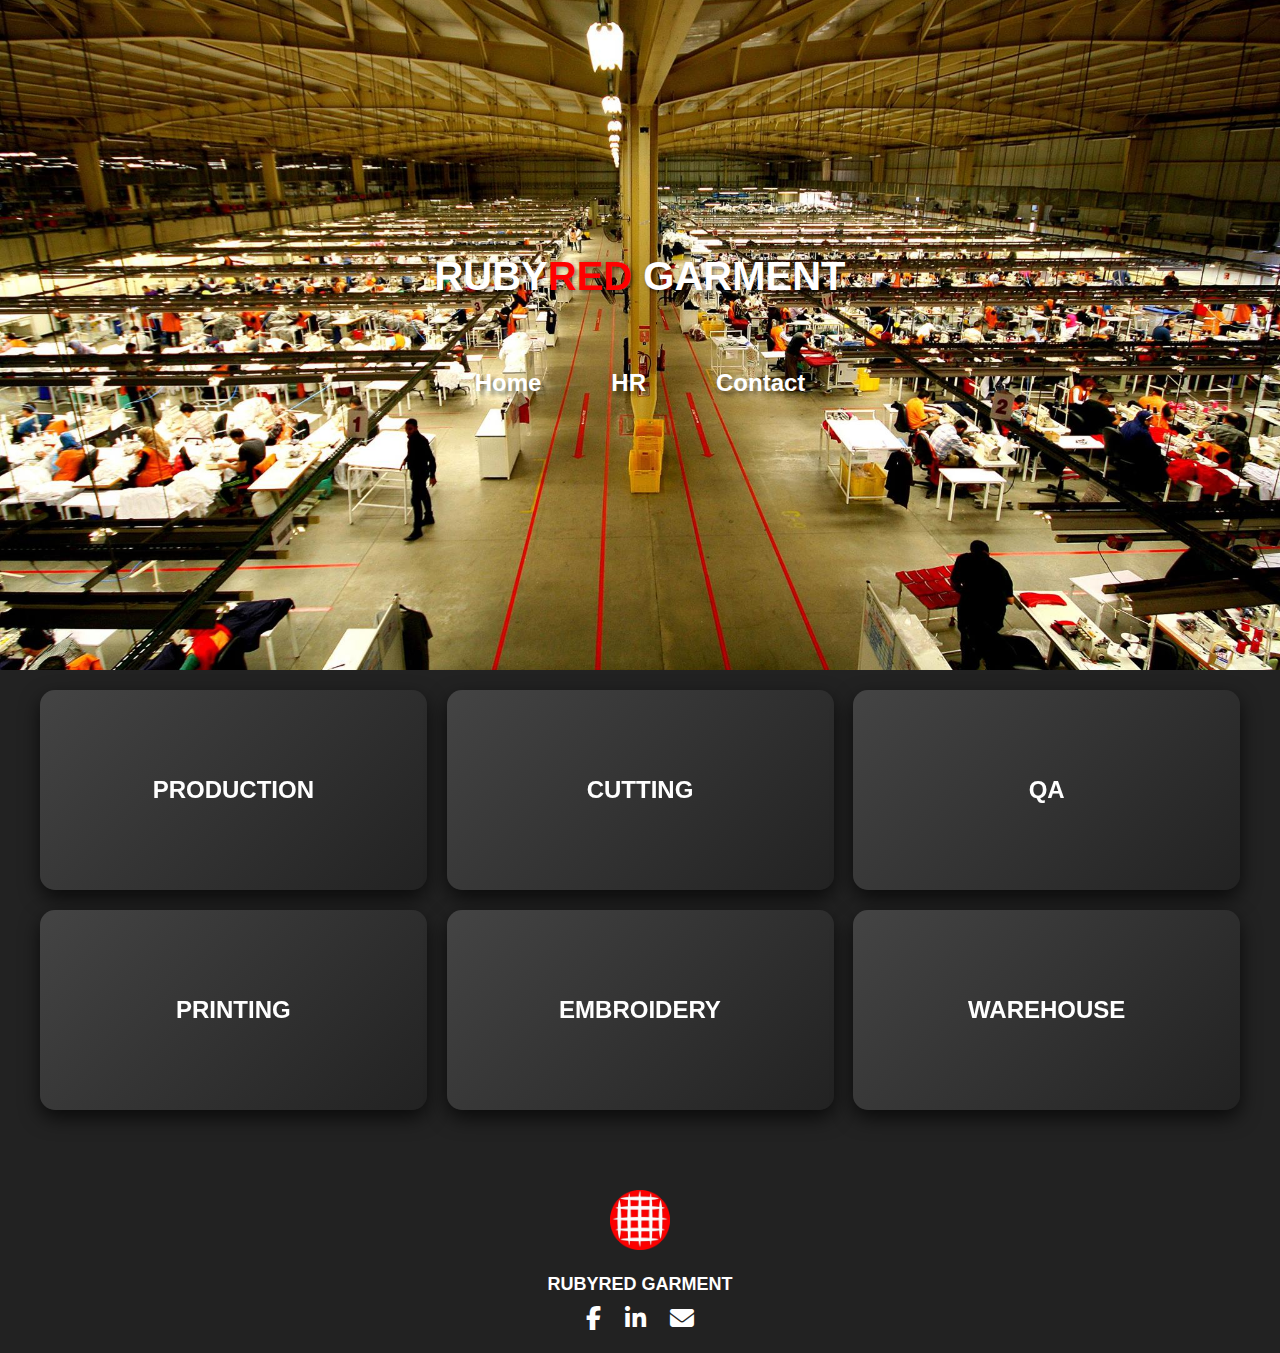
<file: index.html>
<!DOCTYPE html>
<html lang="en">
<head>
    <meta charset="UTF-8">
    <meta name="viewport" content="width=device-width, initial-scale=1.0">
    <title>RUBYRED</title>
    <link rel="stylesheet" href="new.css">
    <link rel="stylesheet" href="https://cdnjs.cloudflare.com/ajax/libs/font-awesome/6.4.2/css/all.min.css">
    <link rel="icon" href="pic/logooo.png" alt="Logo">  
    <style>
    body {
      margin: 0;
      font-family: Arial, sans-serif;
      background: #222;
      min-height: 100vh;
      padding: 0;
    }

    .top-section {
      background-image: url('pic/sewing.jpg');
      background-size: cover;
      background-position: center;
      height: 70vh;
      display: flex;
      flex-direction: column;
      justify-content: center;
      align-items: center;
    }

    .header {
      text-align: center;
      margin-bottom: 40px;
    }

    .name h1 {
      color: #fff;
      font-size: 2.5rem;
      margin: 0;
      text-shadow: 2px 2px 4px rgba(0,0,0,0.5);
    }

    .name span {
      color: #ff6b6b;
    }

    .nav ul {
      list-style: none;
      padding: 0;
      margin: 20px 0 0 0;
      display: flex;
      justify-content: center;
      gap: 30px;
    }

    .nav a {
      color: #fff;
      text-decoration: none;
      font-weight: bold;
      transition: color 0.3s;
      text-shadow: 2px 2px 4px rgba(0,0,0,0.5);
    }

    .nav a:hover {
      color: #ff6b6b;
    }

    .cards-container {
      display: grid;
      grid-template-columns: repeat(3, 1fr);
      gap: 20px;
      max-width: 1200px;
      margin: 0 auto;
      padding: 20px;
    }

    .card {
      width: 100%;
      height: 200px;
      perspective: 1000px;
      cursor: pointer;
      outline: none;
      position: relative;
    }

    .card-inner {
      background: linear-gradient(135deg, #444, #222);
      width: 100%;
      height: 100%;
      border-radius: 15px;
      box-shadow: 0 8px 20px rgba(0,0,0,0.7);
      transition: transform 1s;
      transform-style: preserve-3d;
      will-change: transform;
      position: relative;
    }

    .card:hover .card-inner {
      transform: rotateY(360deg);
    }

    /* Text container absolutely centered and above the card */
    .card-text {
      position: absolute;
      top: 50%;
      left: 50%;
      transform: translate(-50%, -50%);
      color: #fff;
      font-size: 1.5rem;
      font-weight: bold;
      user-select: none;
      pointer-events: none;
      white-space: nowrap;
      z-index: 10;
    }
  </style>
</head>
<body>
  <section class="top-section">
    <div class="header">
      <div class="name"><h1>RUBY<span>RED</span> GARMENT</h1></div>
      <div class="nav">
        <ul>
          <li><a href="index.html">Home</a></li>
          <li><a href="HR.html">HR</a></li>
          <li><a href="contact.html">Contact</a></li>
        </ul>
      </div>
    </div>
  </section>

  <div class="cards-container">
    <div class="card" onclick="location.href='Production.html'" role="link" tabindex="0" aria-label="HR Department Login">
      <div class="card-inner"></div>
      <div class="card-text">PRODUCTION</div>
    </div>

    <div class="card" onclick="location.href='Cutting.html'" role="link" tabindex="0" aria-label="Finance Department Login">
      <div class="card-inner"></div>
      <div class="card-text">CUTTING</div>
    </div>

    <div class="card" onclick="location.href='QA.html'" role="link" tabindex="0" aria-label="IT Department Login">
      <div class="card-inner"></div>
      <div class="card-text">QA</div>
    </div>

    <div class="card" onclick="location.href='Printing.html'" role="link" tabindex="0" aria-label="Marketing Department Login">
      <div class="card-inner"></div>
      <div class="card-text">PRINTING</div>
    </div>

    <div class="card" onclick="location.href='EMBROIDERY.HTML'" role="link" tabindex="0" aria-label="Operations Department Login">
      <div class="card-inner"></div>
      <div class="card-text">EMBROIDERY</div>
    </div>

    <div class="card" onclick="location.href='warehouse.html'" role="link" tabindex="0" aria-label="Sales Department Login">
      <div class="card-inner"></div>
      <div class="card-text">WAREHOUSE</div>
    </div>
  </div>

  <div class="footer">
    <img src="pic/logooo.png" alt="">
    <p>RUBYRED GARMENT</p>
    <div class="social">
      <a href="https://www.facebook.com/RUBYREDGARMENTSAE/" target="_blank"><i class="fab fa-facebook-f"></i></a>
      <a href="https://www.linkedin.com/company/rubyred-garment-manufacturing-s-a-e/posts/?feedView=all" target="_blank"><i class="fab fa-linkedin-in"></i></a>
      <a href="mailto:hr@rubyredgarment.com"><i class="fas fa-envelope"></i></a>
    </div>
  </div>

  <script>
    // Accessibility: allow keyboard navigation and Enter/Space to activate cards
    document.querySelectorAll('.card').forEach(card => {
      card.addEventListener('keydown', e => {
        if (e.key === 'Enter' || e.key === ' ') {
          e.preventDefault();
          card.click();
        }
      });
    });
  </script>

</body>
</html>
</file>
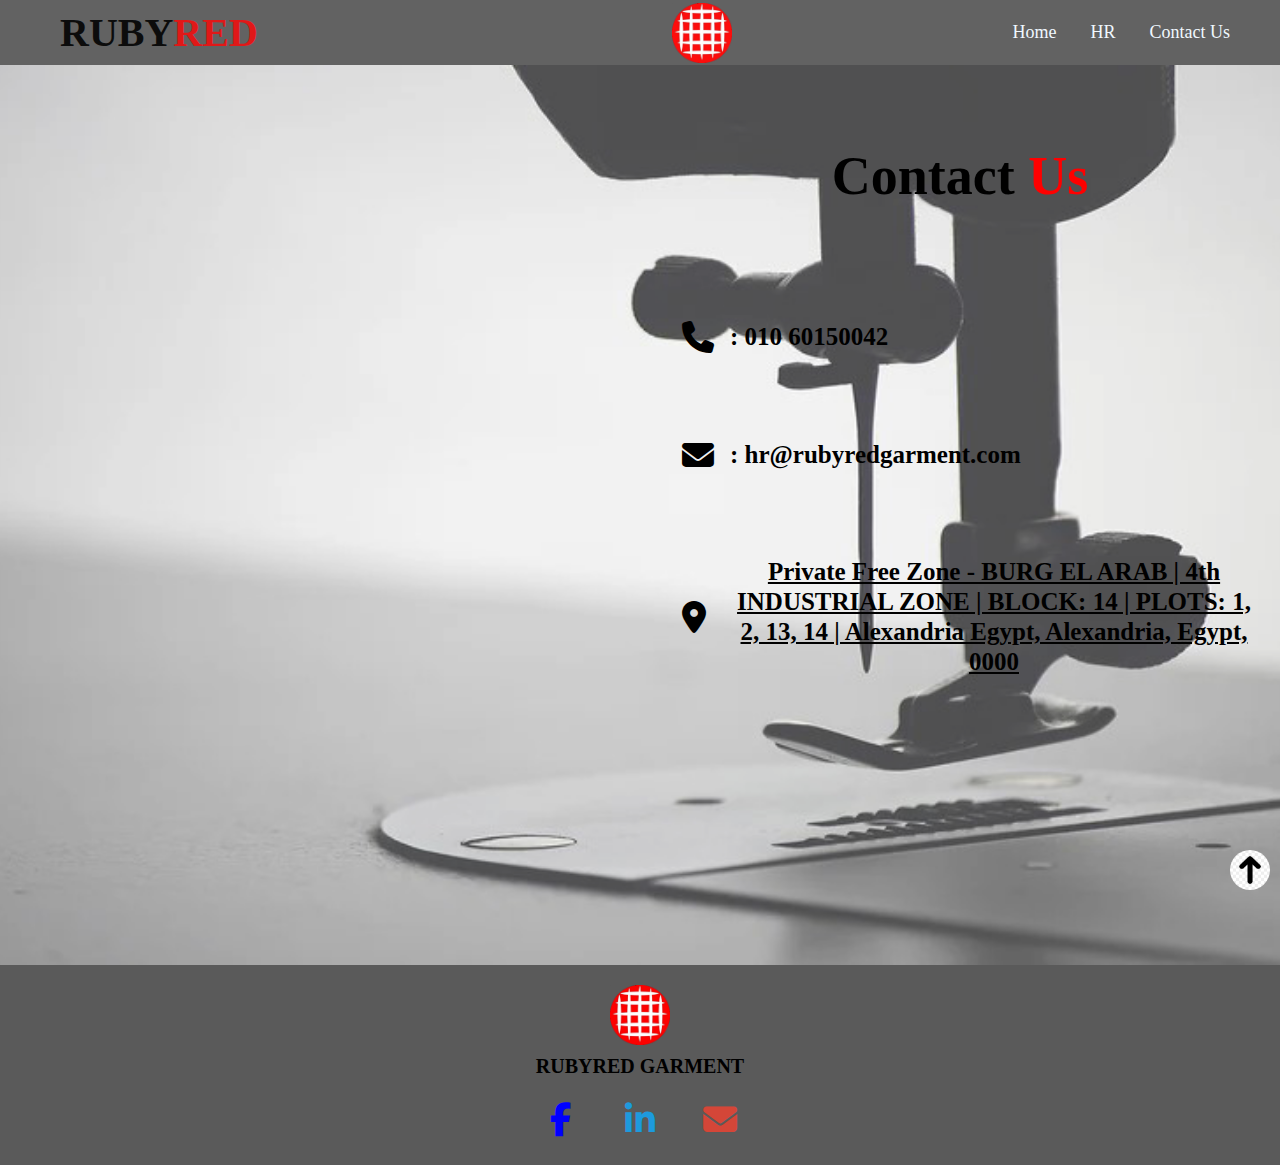
<file: contact.html>
<!DOCTYPE html>
<html lang="en">
<head>
    <meta charset="UTF-8">
    <meta name="viewport" content="width=device-width, initial-scale=1.0">
    <title>RUBYRED</title>
    <link rel="stylesheet" href="main.css">
    <link rel="stylesheet" href="https://cdnjs.cloudflare.com/ajax/libs/font-awesome/6.4.2/css/all.min.css">
    <link rel="icon" href="pic/logooo.png">
    
</head>
<body>
        <header>
  <h2>RUBY<span>RED</span></h2>
  <div class="logo"><img src="pic/logooo.png" alt="rubyred"></div>
  <button class="menu-btn" id="menu-btn" aria-label="Open navigation">
    <i class="fas fa-bars"></i>
  </button>
  <nav id="navbar">
    <ul>
      <li><a href="index.html">Home</a></li>
      <li><a href="HR.html">HR</a></li>
      <li><a href="contact.html">Contact Us</a></li>
    </ul>
  </nav>
</header>

<div class="contact">
    <div class="location">
        <iframe
            src="https://www.google.com/maps/embed?pb=!1m18!1m12!1m3!1d1712.9125084918328!2d29.573181613953704!3d30.835568872383554!2m3!1f0!2f0!3f0!3m2!1i1024!2i768!4f13.1!3m3!1m2!1s0x145f7ce2791b6595%3A0x28cf9a847e7a1e82!2sRubyred%20Garment%20MANUFACTURING%20S.A.E%20(Borg%20Al-Arab)!5e0!3m2!1sar!2seg!4v1755361169197!5m2!1sar!2seg"
            width="100%"
            height="400"
            style="border:0; border-radius:16px;"
            allowfullscreen=""
            loading="lazy"
            referrerpolicy="no-referrer-when-downgrade">
        </iframe>
    </div>
    <div class="info">
        <div class="text"><h1>Contact <span>Us</span></h1></div>
        <p><i class="fas fa-phone"></i>:  010 60150042</p>
        <p><i class="fas fa-envelope"></i>: hr@rubyredgarment.com</p>
        <p>
          <i class="fas fa-map-marker-alt"></i>
          <a href="https://www.google.com/maps/place/Rubyred+Garment+MANUFACTURING+S.A.E+(Borg+Al-Arab)/@30.835569,29.573182,17z/data=!4m6!3m5!1s0x145f7ce2791b6595:0x28cf9a847e7a1e82!8m2!3d30.835569!4d29.573182!16s%2Fg%2F11j2v7w2n2?entry=ttu"
             target="_blank"
             style="color:inherit; text-decoration:underline;">
            Private Free Zone - BURG EL ARAB | 4th INDUSTRIAL ZONE | BLOCK: 14 | PLOTS: 1, 2, 13, 14 | Alexandria Egypt, Alexandria, Egypt, 0000

          </a>
        </p>
    </div>
    <div class="up">
    <a href=""><img src="pic/up.jpg" alt="#"></a>
    </div>
</div>
    <div class="footer">
                <img src="pic/logooo.png" alt="">

        <p> RUBYRED GARMENT</p>
        <div class="social">
            <a href="https://www.facebook.com/RUBYREDGARMENTSAE/" target="_blank"><i class="fab fa-facebook-f" ></i></a>
            <a href="https://www.linkedin.com/company/rubyred-garment-manufacturing-s-a-e/posts/?feedView=all" target="_blank"><i class="fab fa-linkedin-in"></i></a>
            <a href="hr@rubyredgarment.com" target="_blank"><i class="fas fa-envelope"></i></a>
        
        </div>
</body>

</html>
</file>
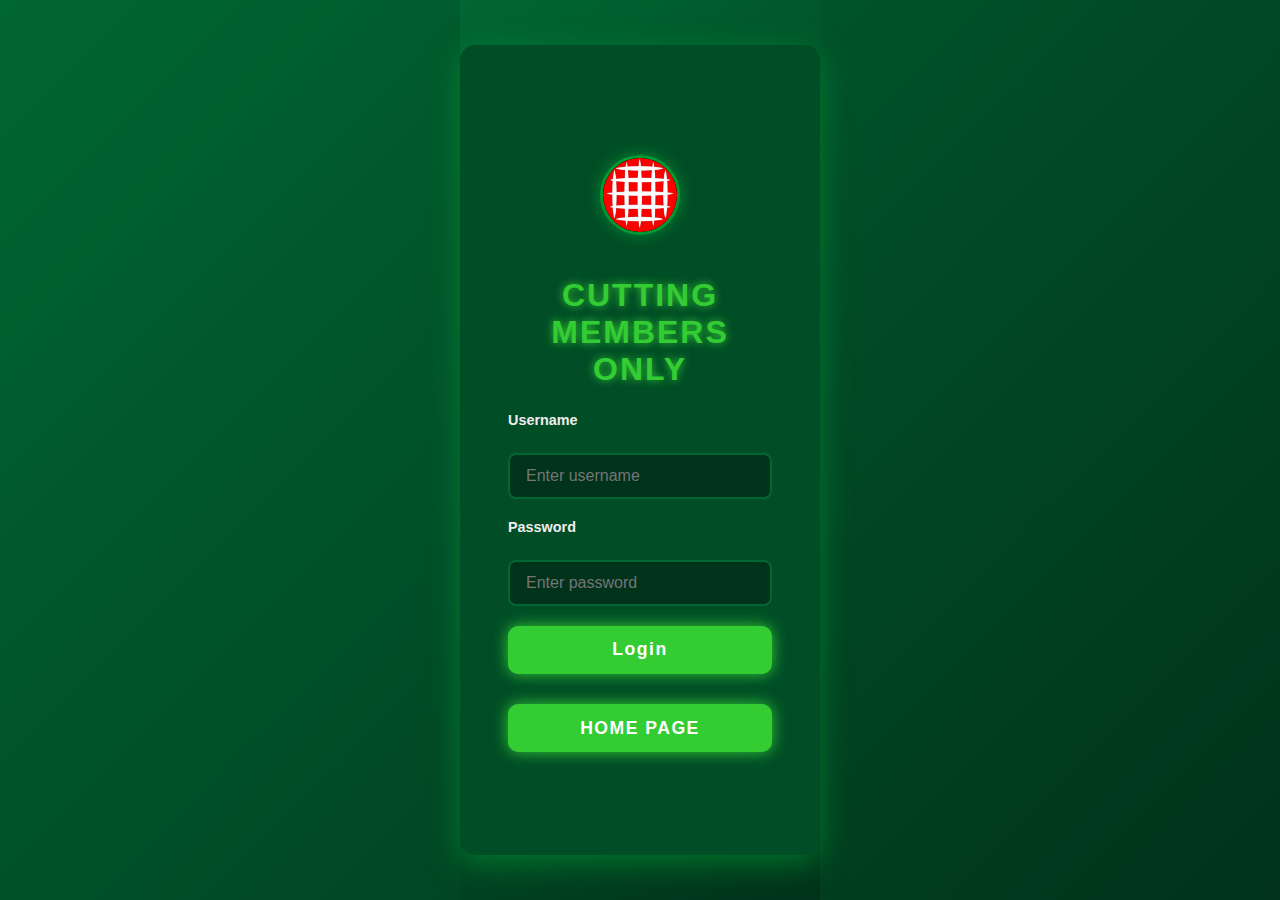
<file: Cutting.html>
<!DOCTYPE html>
<html lang="en">
<head>
  <meta charset="UTF-8" />
  <meta name="viewport" content="width=device-width, initial-scale=1" />
  <title>RUBYRED - CUTTING Login</title>
  <link
    rel="stylesheet"
    href="https://cdnjs.cloudflare.com/ajax/libs/font-awesome/6.4.2/css/all.min.css"
  />
  <link rel="icon" href="pic/logooo.png" />
  <link rel="stylesheet" href="about.css" />
  <style>
    * {
      box-sizing: border-box;
    }
    body,
    html {
      margin: 0;
      padding: 0;
      height: 100%;
      font-family: "Segoe UI", Tahoma, Geneva, Verdana, sans-serif;
      background: linear-gradient(135deg, #006633 0%, #00331a 100%);
      color: #fff;
      display: flex;
      justify-content: center;
      align-items: center;
      min-height: 100vh;
    }
    #login-section {
      background: #004d26;
      padding: 2.5rem 3rem 3rem;
      border-radius: 15px;
      box-shadow: 0 8px 30px rgba(0, 153, 51, 0.6);
      width: 360px;
      text-align: center;
      display: flex;
      flex-direction: column;
      align-items: center;
    }
    #login-section .logo-container {
      width: 80px;
      height: 80px;
            margin-top: 70PX;
      margin-bottom: 1rem;
      border-radius: 50%;
      overflow: hidden;
      box-shadow: 0 0 15px rgba(0, 153, 51, 0.8);
      border: 3px solid #009933;
      background: #000;
      display: flex;
      justify-content: center;
      align-items: center;
      flex-shrink: 0;
    }
    #login-section .logo-container img {
      max-width: 100%;
      max-height: 100%;
      object-fit: contain;
      display: block;
    }
    #login-section h2 {
      font-weight: 900;
      font-size: 2rem;
      margin-bottom: 1.5rem;
      letter-spacing: 2px;
      color: #33cc33;
      text-shadow: 0 0 8px #33cc33;
    }
    form {
      display: flex;
      flex-direction: column;
      gap: 1.25rem;
      width: 100%;
    }
    label {
      text-align: left;
      font-weight: 700;
      font-size: 0.9rem;
      color: #eee;
      margin-bottom: 0.3rem;
      user-select: none;
    }
    input[type="text"],
    input[type="password"] {
      padding: 0.75rem 1rem;
      border-radius: 8px;
      border: 2px solid #006633;
      background: #00331a;
      color: #eee;
      font-size: 1rem;
      transition: border-color 0.3s ease, box-shadow 0.3s ease;
      outline-offset: 2px;
      width: 100%;
      box-sizing: border-box;
    }
    input[type="text"]:focus,
    input[type="password"]:focus {
      border-color: #33cc33;
      box-shadow: 0 0 8px #33cc33;
      background: #005522;
      outline: none;
    }
    button[type="submit"] {
      background: #33cc33;
      border: none;
      padding: 0.85rem 0;
      border-radius: 10px;
      font-weight: 900;
      font-size: 1.1rem;
      color: white;
      cursor: pointer;
      box-shadow: 0 0 15px #33cc33;
      transition: background 0.3s ease, box-shadow 0.3s ease;
      letter-spacing: 1.5px;
      width: 100%;
    }
    button[type="submit"]:hover {
      background: #009900;
      box-shadow: 0 0 25px #009900;
    }
    #error-message {
      margin-top: 1rem;
      color: #aaffaa;
      font-weight: 700;
      min-height: 1.2em;
      user-select: none;
      text-shadow: 0 0 5px #aaffaa;
      text-align: center;
    }

    /* Content Section full screen */
    #content-section {
      display: none;
      width: 100vw;
      height: 100vh;
      overflow: auto;
      background: #fff;
      color: #000;
      position: relative;
    }

    /* Logout button styling */
    #logout-btn {
      position: absolute;
      top: 125px;
      right: 15px;
      background: #df0c0c;
      color: white;
      border: none;
      padding: 10px 18px;
      border-radius: 8px;
      cursor: pointer;
      font-weight: 900;
      font-size: 1rem;
      box-shadow: 0 0 15px #df0c0c;
      transition: background 0.3s ease, box-shadow 0.3s ease;
      z-index: 9999;
    }
    #logout-btn:hover {
      background: #a30808;
      box-shadow: 0 0 25px #a30808;
    }

    @keyframes rotate {
      from { transform: rotate(0deg); }
      to { transform: rotate(360deg); }
    }

    #login-section .logo-container img {
      animation: rotate 8s linear infinite;
    }
  </style>
</head>
<body>
  <div id="login-section" role="main" aria-label="Login form">
    <div class="logo-container" aria-hidden="true">
      <img src="pic/logooo.png" alt="RUBYRED Logo" />
    </div>
    <h2>CUTTING MEMBERS ONLY</h2>
    <form id="login-form" autocomplete="off" novalidate>
      <label for="username">Username</label>
      <input
        type="text"
        id="username"
        name="username"
        required
        autocomplete="username"
        aria-required="true"
        placeholder="Enter username"
      />
      <label for="password">Password</label>
      <input
        type="password"
        id="password"
        name="password"
        required
        autocomplete="current-password"
        aria-required="true"
        placeholder="Enter password"
      />
      <button type="submit" aria-label="Login to RUBYRED">Login</button>
      <button type="button" onclick="location.href='index.html'" style="background: #33cc33; border: none; padding: 0.85rem 0; border-radius: 10px; font-weight: 900; font-size: 1.1rem; color: white; cursor: pointer; box-shadow: 0 0 15px #33cc33; transition: background 0.3s ease, box-shadow 0.3s ease; letter-spacing: 1.5px; width: 100%; margin-top: 10px;">HOME PAGE</button>
      <div id="error-message" role="alert" aria-live="assertive"></div>
    </form>
  </div>

  <!-- Content Section full screen -->
  <div id="content-section">
    <header>
      <h2>RUBY<span>RED</span></h2>
      <div class="logo"><img src="pic/logooo.png" alt="rubyred" /></div>
      <button class="menu-btn" id="menu-btn" aria-label="Open navigation">
        <i class="fas fa-bars"></i>
      </button>
      <nav id="navbar">
        <ul>
          <li><a href="index.html">Home</a></li>
          <li><a href="HR.html">HR</a></li>
          <li><a href="contact.html">Contact Us</a></li>
        </ul>
      </nav>
    </header>
    <div class="text"><h1>CUTTING OVERTIME</h1></div>

    <div class="frame">
      <iframe
        src="https://docs.google.com/spreadsheets/d/1S5w-Dr9mCQLoU9QzE6MTYioBqhyfqEn6vRFTsKqL5Hw/edit?usp=sharing"
      ></iframe>
    </div>

    <button id="logout-btn" aria-label="Logout from RUBYRED">Logout</button>
  </div>

  <script>
    (function () {
      const loginSection = document.getElementById("login-section");
      const contentSection = document.getElementById("content-section");
      const loginForm = document.getElementById("login-form");
      const errorMessage = document.getElementById("error-message");
      const logoutBtn = document.getElementById("logout-btn");

      const USERNAME = "CUTTING";
      const PASSWORD = "CUT112233";

      // Check if user is already logged in
      if (localStorage.getItem("loggedInCutting") === "true") {
        showContent();
      }

      loginForm.addEventListener("submit", function (e) {
        e.preventDefault();
        errorMessage.textContent = "";

        const username = loginForm.username.value.trim();
        const password = loginForm.password.value;

        if (username === USERNAME && password === PASSWORD) {
          localStorage.setItem("loggedInCutting", "true");
          showContent();
        } else {
          errorMessage.textContent = "Invalid username or password.";
        }
      });

      logoutBtn.addEventListener("click", function () {
        localStorage.removeItem("loggedInCutting");
        showLogin();
      });

      function showContent() {
        loginSection.style.display = "none";
        contentSection.style.display = "block";
        // Make content full screen
        document.body.style.overflow = "hidden";
      }

      function showLogin() {
        loginSection.style.display = "flex";
        contentSection.style.display = "none";
        loginForm.reset();
        errorMessage.textContent = "";
        document.body.style.overflow = "auto";
      }
    })();
  </script>
</body>
</html>
</file>
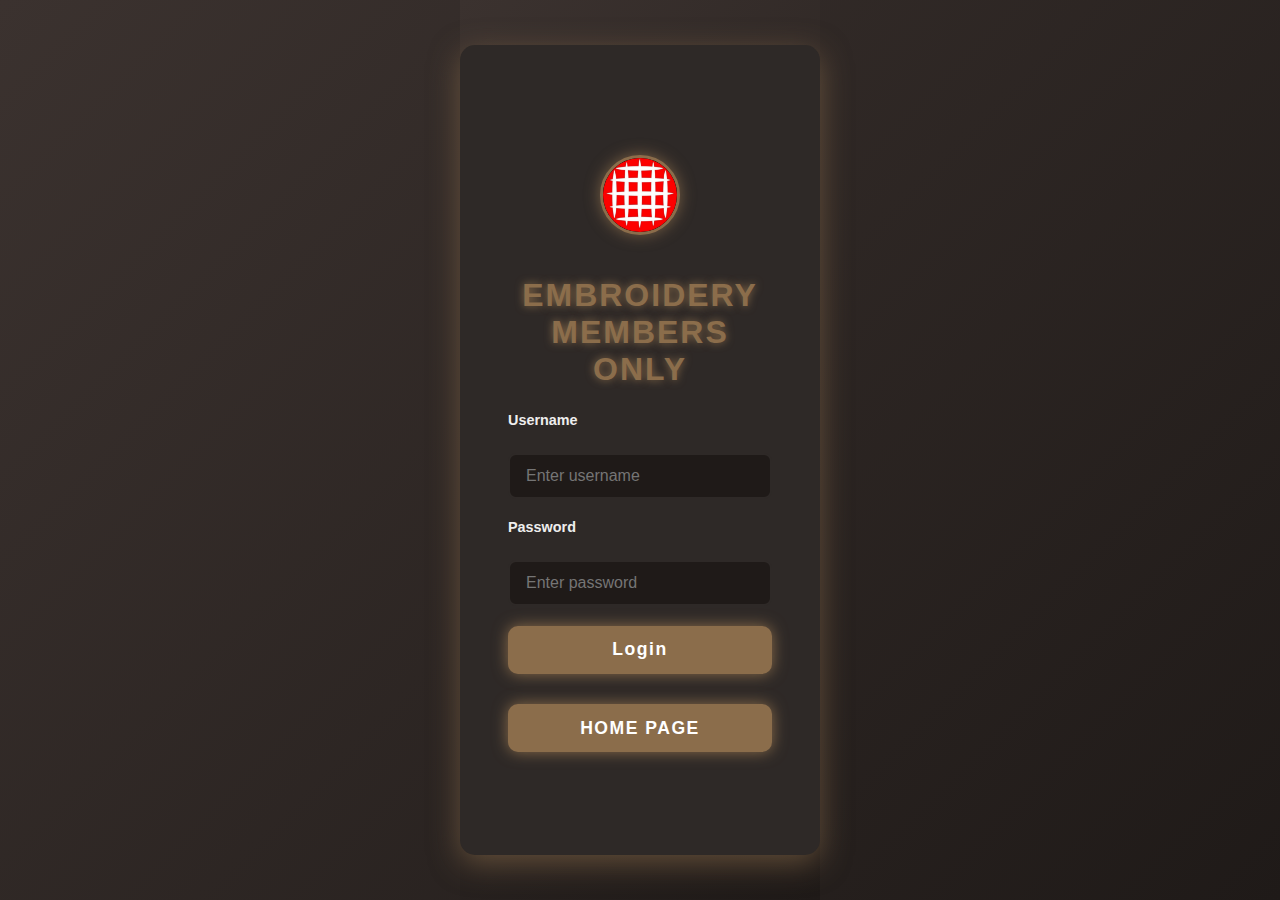
<file: EMBROIDERY.HTML>
<!DOCTYPE html>
<html lang="en">
<head>
  <meta charset="UTF-8" />
  <meta name="viewport" content="width=device-width, initial-scale=1" />
  <title>RUBYRED - EMBROIDERY Login</title>
  <link
    rel="stylesheet"
    href="https://cdnjs.cloudflare.com/ajax/libs/font-awesome/6.4.2/css/all.min.css"
  />
  <link rel="icon" href="pic/logooo.png" />
  <link rel="stylesheet" href="about.css" />
  <style>
    * {
      box-sizing: border-box;
    }
    body,
    html {
      margin: 0;
      padding: 0;
      height: 100%;
      font-family: "Segoe UI", Tahoma, Geneva, Verdana, sans-serif;
      background: linear-gradient(135deg, #3b322f 0%, #1f1a18 100%);
      color: #fff;
      display: flex;
      justify-content: center;
      align-items: center;
      min-height: 100vh;
    }
    #login-section {
      background: #2e2927;
      padding: 2.5rem 3rem 3rem;
      border-radius: 15px;
      box-shadow: 0 8px 30px rgba(139, 109, 75, 0.6);
      width: 360px;
      text-align: center;
      display: flex;
      flex-direction: column;
      align-items: center;
    }
    #login-section .logo-container {
      width: 80px;
      height: 80px;
            margin-top: 70PX;
      margin-bottom: 1rem;
      border-radius: 50%;
      overflow: hidden;
      box-shadow: 0 0 15px rgba(139, 109, 75, 0.8);
      border: 3px solid #8b6d4b;
      background: #000;
      display: flex;
      justify-content: center;
      align-items: center;
      flex-shrink: 0;
    }
    #login-section .logo-container img {
      max-width: 100%;
      max-height: 100%;
      object-fit: contain;
      display: block;
    }
    #login-section h2 {
      font-weight: 900;
      font-size: 2rem;
      margin-bottom: 1.5rem;
      letter-spacing: 2px;
      color: #8b6d4b;
      text-shadow: 0 0 8px #8b6d4b;
    }
    form {
      display: flex;
      flex-direction: column;
      gap: 1.25rem;
      width: 100%;
    }
    label {
      text-align: left;
      font-weight: 700;
      font-size: 0.9rem;
      color: #eee;
      margin-bottom: 0.3rem;
      user-select: none;
    }
    input[type="text"],
    input[type="password"] {
      padding: 0.75rem 1rem;
      border-radius: 8px;
      border: 2px solid #2e2927;
      background: #1f1a18;
      color: #eee;
      font-size: 1rem;
      transition: border-color 0.3s ease, box-shadow 0.3s ease;
      outline-offset: 2px;
      width: 100%;
      box-sizing: border-box;
    }
    input[type="text"]:focus,
    input[type="password"]:focus {
      border-color: #8b6d4b;
      box-shadow: 0 0 8px #8b6d4b;
      background: #3b322f;
      outline: none;
    }
    button[type="submit"] {
      background: #8b6d4b;
      border: none;
      padding: 0.85rem 0;
      border-radius: 10px;
      font-weight: 900;
      font-size: 1.1rem;
      color: white;
      cursor: pointer;
      box-shadow: 0 0 15px #8b6d4b;
      transition: background 0.3s ease, box-shadow 0.3s ease;
      letter-spacing: 1.5px;
      width: 100%;
    }
    button[type="submit"]:hover {
      background: #6e553a;
      box-shadow: 0 0 25px #6e553a;
    }
    #error-message {
      margin-top: 1rem;
      color: #d7c9a3;
      font-weight: 700;
      min-height: 1.2em;
      user-select: none;
      text-shadow: 0 0 5px #d7c9a3;
      text-align: center;
    }

    /* Content Section full screen */
    #content-section {
      display: none;
      width: 100vw;
      height: 100vh;
      overflow: auto;
      background: #fff;
      color: #000;
      position: relative;
    }

    /* Logout button styling */
    #logout-btn {
      position: absolute;
      top: 125px;
      right: 15px;
      background: #df0c0c;
      color: white;
      border: none;
      padding: 10px 18px;
      border-radius: 8px;
      cursor: pointer;
      font-weight: 900;
      font-size: 1rem;
      box-shadow: 0 0 15px #df0c0c;
      transition: background 0.3s ease, box-shadow 0.3s ease;
      z-index: 9999;
    }
    #logout-btn:hover {
      background: #a30808;
      box-shadow: 0 0 25px #a30808;
    }
        @keyframes rotate {
      from { transform: rotate(0deg); }
      to { transform: rotate(360deg); }
    }

    #login-section .logo-container img {
      animation: rotate 8s linear infinite;
    }

  </style>
</head>
<body>
  <div id="login-section" role="main" aria-label="Login form">
    <div class="logo-container" aria-hidden="true">
      <img src="pic/logooo.png" alt="RUBYRED Logo" />
    </div>
    <h2>EMBROIDERY MEMBERS ONLY</h2>
    <form id="login-form" autocomplete="off" novalidate>
      <label for="username">Username</label>
      <input
        type="text"
        id="username"
        name="username"
        required
        autocomplete="username"
        aria-required="true"
        placeholder="Enter username"
      />
      <label for="password">Password</label>
      <input
        type="password"
        id="password"
        name="password"
        required
        autocomplete="current-password"
        aria-required="true"
        placeholder="Enter password"
      />
      <button type="submit" aria-label="Login to RUBYRED">Login</button>
      <button type="button" onclick="location.href='index.html'" style="background: #8b6d4b; border: none; padding: 0.85rem 0; border-radius: 10px; font-weight: 900; font-size: 1.1rem; color: white; cursor: pointer; box-shadow: 0 0 15px #8b6d4b; transition: background 0.3s ease, box-shadow 0.3s ease; letter-spacing: 1.5px; width: 100%; margin-top: 10px;">HOME PAGE</button>
      <div id="error-message" role="alert" aria-live="assertive"></div>
    </form>
  </div>

  <!-- Content Section full screen -->
  <div id="content-section">
    <header>
      <h2>RUBY<span>RED</span></h2>
      <div class="logo"><img src="pic/logooo.png" alt="rubyred" /></div>
      <button class="menu-btn" id="menu-btn" aria-label="Open navigation">
        <i class="fas fa-bars"></i>
      </button>
      <nav id="navbar">
        <ul>
          <li><a href="index.html">Home</a></li>
          <li><a href="HR.html">HR</a></li>
          <li><a href="contact.html">Contact Us</a></li>
        </ul>
      </nav>
    </header>
    <div class="text"><h1>EMBROIDERY OVERTIME</h1></div>

    <div class="frame">
      <iframe
        src="https://docs.google.com/spreadsheets/d/1frLl1fXcd-xbDPCVc7K2Bd6aBpc3ljNLcm-jtV5J8PU/edit?usp=sharing"
      ></iframe>
    </div>

    <button id="logout-btn" aria-label="Logout from RUBYRED">Logout</button>
  </div>

  <script>
    (function () {
      const loginSection = document.getElementById("login-section");
      const contentSection = document.getElementById("content-section");
      const loginForm = document.getElementById("login-form");
      const errorMessage = document.getElementById("error-message");
      const logoutBtn = document.getElementById("logout-btn");

      const USERNAME = "EMBROIDERY";
      const PASSWORD = "EMB112233";

      // Check if user is already logged in
      if (localStorage.getItem("loggedInEmbroidery") === "true") {
        showContent();
      }

      loginForm.addEventListener("submit", function (e) {
        e.preventDefault();
        errorMessage.textContent = "";

        const username = loginForm.username.value.trim();
        const password = loginForm.password.value;

        if (username === USERNAME && password === PASSWORD) {
          localStorage.setItem("loggedInEmbroidery", "true");
          showContent();
        } else {
          errorMessage.textContent = "Invalid username or password.";
        }
      });

      logoutBtn.addEventListener("click", function () {
        localStorage.removeItem("loggedInEmbroidery");
        showLogin();
      });

      function showContent() {
        loginSection.style.display = "none";
        contentSection.style.display = "block";
        // Make content full screen
        document.body.style.overflow = "hidden";
      }

      function showLogin() {
        loginSection.style.display = "flex";
        contentSection.style.display = "none";
        loginForm.reset();
        errorMessage.textContent = "";
        document.body.style.overflow = "auto";
      }
    })();
  </script>
</body>
</html>
</file>
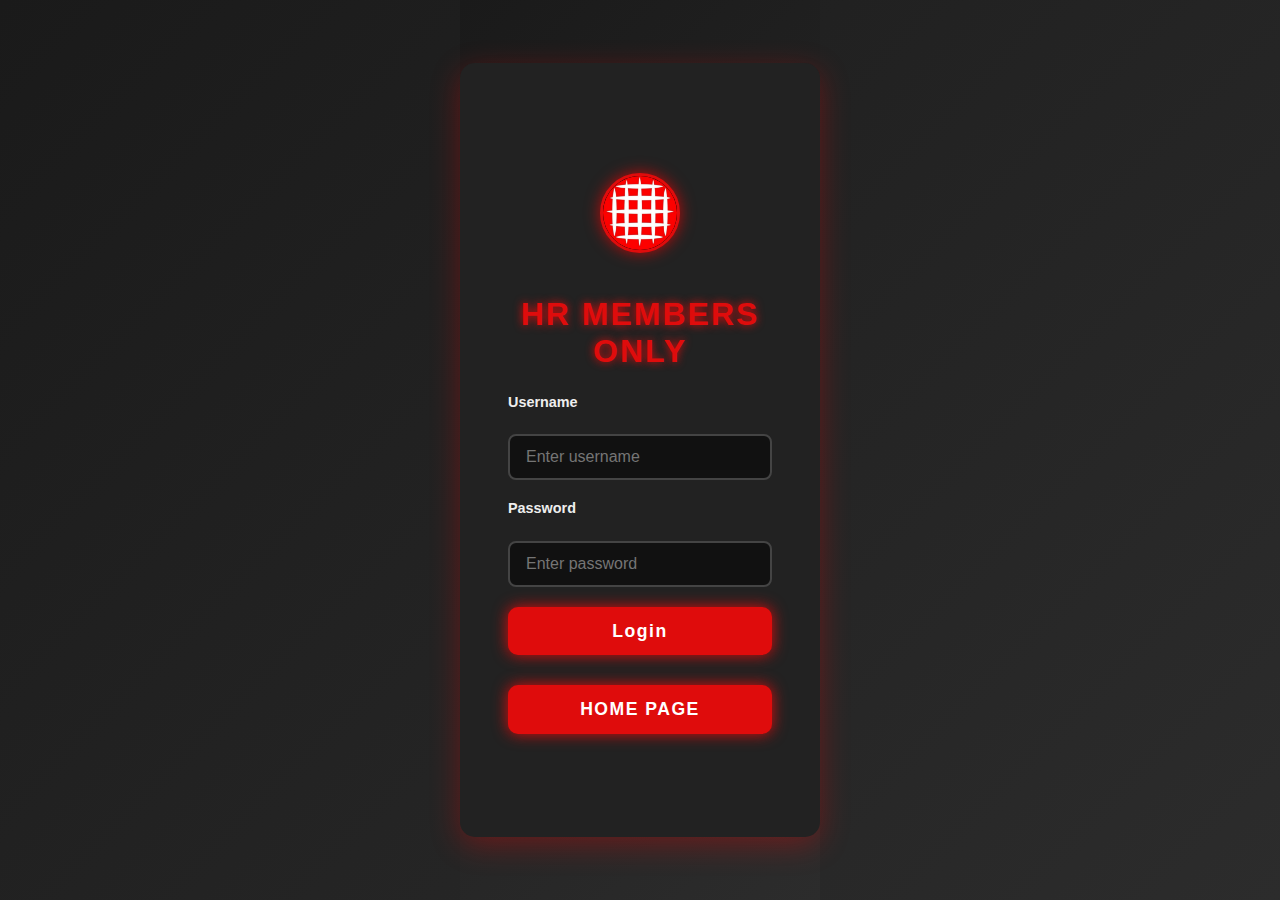
<file: HR.html>
<!DOCTYPE html>
<html lang="en">
<head>
  <meta charset="UTF-8" />
  <meta name="viewport" content="width=device-width, initial-scale=1" />
  <title>RUBYRED - Login Required</title>
  <link rel="stylesheet" href="about.css" />
  <link
    rel="stylesheet"
    href="https://cdnjs.cloudflare.com/ajax/libs/font-awesome/6.4.2/css/all.min.css"
  />
  <link rel="icon" href="pic/logooo.png" />
  <style>
    /* Reset and base */
    * {
      box-sizing: border-box;
    }
    body, html {
      margin: 0;
      padding: 0;
      height: 100%;
      font-family: 'Segoe UI', Tahoma, Geneva, Verdana, sans-serif;
      background: linear-gradient(135deg, #1a1a1a 0%, #2c2c2c 100%);
      color: #fff;
      display: flex;
      justify-content: center;
      align-items: center;
      min-height: 100vh;
    }

    /* Login Section */
    #login-section {
      background: #222;
      padding: 2.5rem 3rem 3rem;
      border-radius: 15px;
      box-shadow: 0 8px 30px rgba(255, 0, 0, 0.3);
      width: 360px;
      text-align: center;
      position: relative;
      display: flex;
      flex-direction: column;
      align-items: center;
    }

    /* Logo container */
    #login-section .logo-container {
      width: 80px;
      height: 80px;
            margin-top: 70PX;
      margin-bottom: 1rem;
      border-radius: 50%;
      overflow: hidden;
      box-shadow: 0 0 15px rgba(255, 0, 0, 0.7);
      border: 3px solid #df0c0c;
      background: #000;
      display: flex;
      justify-content: center;
      align-items: center;
      flex-shrink: 0;
    }
    #login-section .logo-container img {
      max-width: 100%;
      max-height: 100%;
      object-fit: contain;
      display: block;
    }

    #login-section h2 {
      font-weight: 900;
      font-size: 2rem;
      margin-bottom: 1.5rem;
      letter-spacing: 2px;
      color: #df0c0c;
      text-shadow: 0 0 8px #df0c0c;
    }

    form {
      display: flex;
      flex-direction: column;
      gap: 1.25rem;
      width: 100%;
    }

    label {
      text-align: left;
      font-weight: 700;
      font-size: 0.9rem;
      color: #eee;
      margin-bottom: 0.3rem;
      user-select: none;
    }

    input[type="text"],
    input[type="password"] {
      padding: 0.75rem 1rem;
      border-radius: 8px;
      border: 2px solid #444;
      background: #111;
      color: #eee;
      font-size: 1rem;
      transition: border-color 0.3s ease, box-shadow 0.3s ease;
      outline-offset: 2px;
      width: 100%;
      box-sizing: border-box;
    }
    input[type="text"]:focus,
    input[type="password"]:focus {
      border-color: #df0c0c;
      box-shadow: 0 0 8px #df0c0c;
      background: #1a1a1a;
      outline: none;
    }

    button[type="submit"] {
      background: #df0c0c;
      border: none;
      padding: 0.85rem 0;
      border-radius: 10px;
      font-weight: 900;
      font-size: 1.1rem;
      color: white;
      cursor: pointer;
      box-shadow: 0 0 15px #df0c0c;
      transition: background 0.3s ease, box-shadow 0.3s ease;
      letter-spacing: 1.5px;
      width: 100%;
    }
    button[type="submit"]:hover {
      background: #a30808;
      box-shadow: 0 0 25px #a30808;
    }

    button[type="button"] {
      background: #df0c0c;
      border: none;
      padding: 0.85rem 0;
      border-radius: 10px;
      font-weight: 900;
      font-size: 1.1rem;
      color: white;
      cursor: pointer;
      box-shadow: 0 0 15px #df0c0c;
      transition: background 0.3s ease, box-shadow 0.3s ease;
      letter-spacing: 1.5px;
      width: 100%;
    }
    button[type="button"]:hover {
      background: #a30808;
      box-shadow: 0 0 25px #a30808;
    }

    #error-message {
      margin-top: 1rem;
      color: #ff6b6b;
      font-weight: 700;
      min-height: 1.2em;
      user-select: none;
      text-shadow: 0 0 5px #ff6b6b;
      text-align: center;
    }

    /* Content Section full screen */
    #content-section {
      display: none;
      width: 100vw;
      height: 100vh;
      overflow: auto;
      background: #fff; /* or your desired background */
      color: #000;
      position: relative;
    }

    /* Logout button styling */
    #logout-btn {
      position: absolute;
      top: 125px;
      right: 15px;
      background: #df0c0c;
      color: white;
      border: none;
      padding: 10px 18px;
      border-radius: 8px;
      cursor: pointer;
      font-weight: 900;
      font-size: 1rem;
      box-shadow: 0 0 15px #df0c0c;
      transition: background 0.3s ease, box-shadow 0.3s ease;
      z-index: 9999;
    }
    #logout-btn:hover {
      background: #a30808;
      box-shadow: 0 0 25px #a30808;
    }

    @keyframes rotate {
      from { transform: rotate(0deg); }
      to { transform: rotate(360deg); }
    }

    #login-section .logo-container img {
      animation: rotate 8s linear infinite;
    }
  </style>
</head>
<body>
  <!-- Login Section -->
  <div id="login-section" role="main" aria-label="Login form">
    <div class="logo-container" aria-hidden="true">
      <img src="pic/logooo.png" alt="RUBYRED Logo" />
    </div>
    <h2>HR MEMBERS ONLY</h2>
    <form id="login-form" autocomplete="off" novalidate>
      <label for="username">Username</label>
      <input
        type="text"
        id="username"
        name="username"
        required
        autocomplete="username"
        aria-required="true"
        placeholder="Enter username"
      />
      <label for="password">Password</label>
      <input
        type="password"
        id="password"
        name="password"
        required
        autocomplete="current-password"
        aria-required="true"
        placeholder="Enter password"
      />
      <button type="submit" aria-label="Login to RUBYRED">Login</button>
      <button type="button" onclick="location.href='index.html'" style="margin-top: 10px;">HOME PAGE</button>
      <div id="error-message" role="alert" aria-live="assertive"></div>
    </form>
  </div>

  <!-- Content Section full screen -->
  <div id="content-section">
    <!-- Your original header and navbar -->
    <header>
      <h2>RUBY<span>RED</span></h2>
      <div class="logo"><img src="pic/logooo.png" alt="rubyred" /></div>
      <button class="menu-btn" id="menu-btn" aria-label="Open navigation">
        <i class="fas fa-bars"></i>
      </button>
      <nav id="navbar">
        <ul>
          <li><a href="index.html">Home</a></li>
          <li><a href="HR.html">HR</a></li>
          <li><a href="contact.html">Contact Us</a></li>
        </ul>
      </nav>
    </header>
    <div class="text"><h1>Overtime System</h1></div>

    <div class="frame">
      <iframe
        src="https://docs.google.com/spreadsheets/d/18VE84AhX1lRxRCzxOHxBiHpAJvcxFqv335icwCPSZAU/edit?usp=sharing"
      ></iframe>
    </div>

    <button id="logout-btn" aria-label="Logout from RUBYRED">Logout</button>
  </div>

  <script>
    (function () {
      const loginSection = document.getElementById("login-section");
      const contentSection = document.getElementById("content-section");
      const loginForm = document.getElementById("login-form");
      const errorMessage = document.getElementById("error-message");
      const logoutBtn = document.getElementById("logout-btn");

      const USERNAME = "RUBYRED";
      const PASSWORD = "258963";

      // Check if user is already logged in
      if (localStorage.getItem("loggedInHR") === "true") {
        showContent();
      }

      loginForm.addEventListener("submit", function (e) {
        e.preventDefault();
        errorMessage.textContent = "";

        const username = loginForm.username.value.trim();
        const password = loginForm.password.value;

        if (username === USERNAME && password === PASSWORD) {
          localStorage.setItem("loggedInHR", "true");
          showContent();
        } else {
          errorMessage.textContent = "Invalid username or password.";
        }
      });

      logoutBtn.addEventListener("click", function () {
        localStorage.removeItem("loggedInHR");
        showLogin();
      });

      function showContent() {
        loginSection.style.display = "none";
        contentSection.style.display = "block";
        // Make content full screen
        document.body.style.overflow = "hidden";
      }

      function showLogin() {
        loginSection.style.display = "flex";
        contentSection.style.display = "none";
        loginForm.reset();
        errorMessage.textContent = "";
        document.body.style.overflow = "auto";
      }
    })();
  </script>
</body>
</html>
</file>
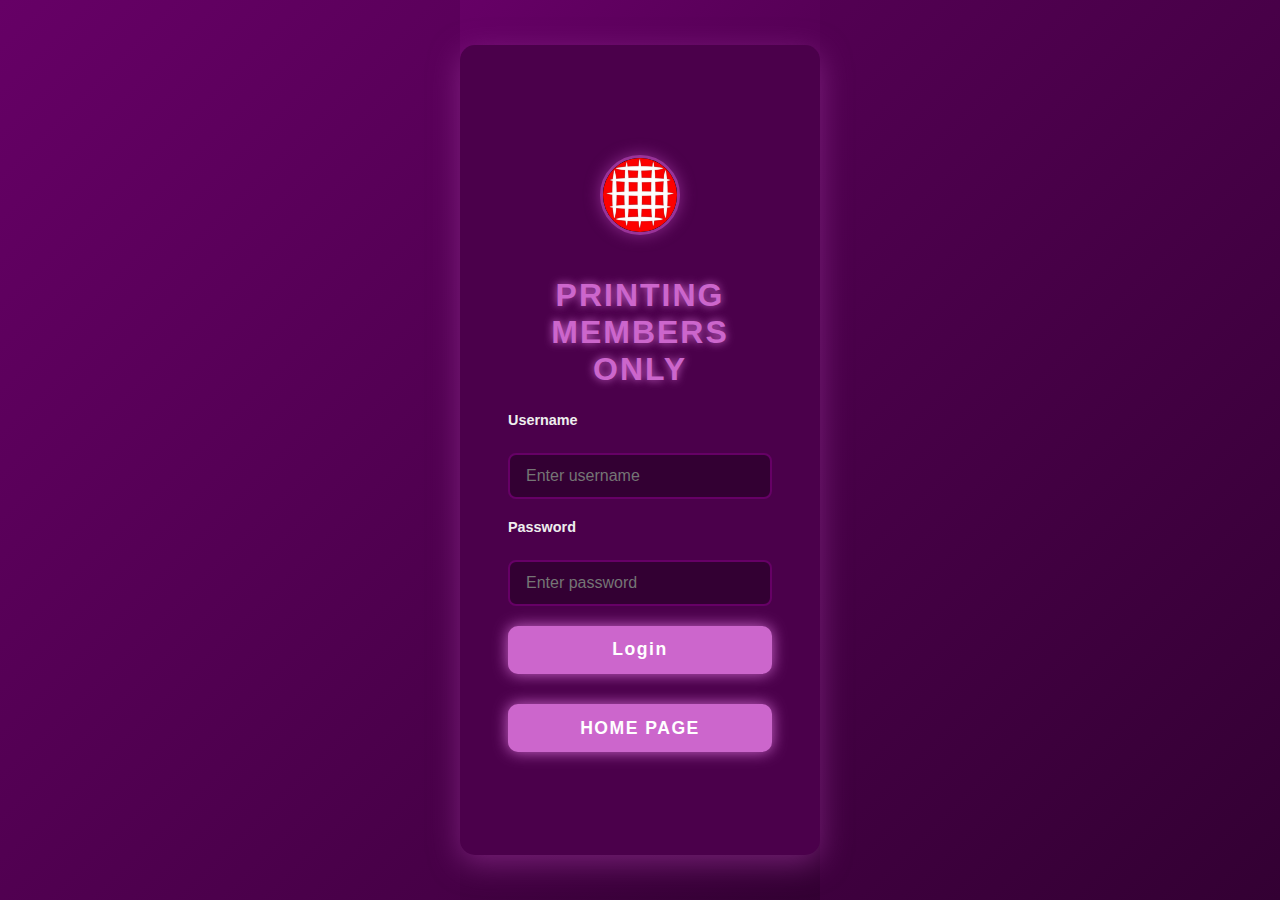
<file: Printing.html>
<!DOCTYPE html>
<html lang="en">
<head>
  <meta charset="UTF-8" />
  <meta name="viewport" content="width=device-width, initial-scale=1" />
  <title>RUBYRED - PRINTING Login</title>
  <link
    rel="stylesheet"
    href="https://cdnjs.cloudflare.com/ajax/libs/font-awesome/6.4.2/css/all.min.css"
  />
  <link rel="icon" href="pic/logooo.png" />
  <link rel="stylesheet" href="about.css" />
  <style>
    * {
      box-sizing: border-box;
    }
    body,
    html {
      margin: 0;
      padding: 0;
      height: 100%;
      font-family: "Segoe UI", Tahoma, Geneva, Verdana, sans-serif;
      background: linear-gradient(135deg, #660066 0%, #330033 100%);
      color: #fff;
      display: flex;
      justify-content: center;
      align-items: center;
      min-height: 100vh;
    }
    #login-section {
      background: #4b004b;
      padding: 2.5rem 3rem 3rem;
      border-radius: 15px;
      box-shadow: 0 8px 30px rgba(153, 51, 153, 0.6);
      width: 360px;
      text-align: center;
      display: flex;
      flex-direction: column;
      align-items: center;
    }
    #login-section .logo-container {
      width: 80px;
      height: 80px;
            margin-top: 70PX;
      margin-bottom: 1rem;
      border-radius: 50%;
      overflow: hidden;
      box-shadow: 0 0 15px rgba(153, 51, 153, 0.8);
      border: 3px solid #993399;
      background: #000;
      display: flex;
      justify-content: center;
      align-items: center;
      flex-shrink: 0;
    }
    #login-section .logo-container img {
      max-width: 100%;
      max-height: 100%;
      object-fit: contain;
      display: block;
    }
    #login-section h2 {
      font-weight: 900;
      font-size: 2rem;
      margin-bottom: 1.5rem;
      letter-spacing: 2px;
      color: #cc66cc;
      text-shadow: 0 0 8px #cc66cc;
    }
    form {
      display: flex;
      flex-direction: column;
      gap: 1.25rem;
      width: 100%;
    }
    label {
      text-align: left;
      font-weight: 700;
      font-size: 0.9rem;
      color: #eee;
      margin-bottom: 0.3rem;
      user-select: none;
    }
    input[type="text"],
    input[type="password"] {
      padding: 0.75rem 1rem;
      border-radius: 8px;
      border: 2px solid #660066;
      background: #330033;
      color: #eee;
      font-size: 1rem;
      transition: border-color 0.3s ease, box-shadow 0.3s ease;
      outline-offset: 2px;
      width: 100%;
      box-sizing: border-box;
    }
    input[type="text"]:focus,
    input[type="password"]:focus {
      border-color: #cc66cc;
      box-shadow: 0 0 8px #cc66cc;
      background: #550055;
      outline: none;
    }
    button[type="submit"] {
      background: #cc66cc;
      border: none;
      padding: 0.85rem 0;
      border-radius: 10px;
      font-weight: 900;
      font-size: 1.1rem;
      color: white;
      cursor: pointer;
      box-shadow: 0 0 15px #cc66cc;
      transition: background 0.3s ease, box-shadow 0.3s ease;
      letter-spacing: 1.5px;
      width: 100%;
    }
    button[type="submit"]:hover {
      background: #993399;
      box-shadow: 0 0 25px #993399;
    }
    #error-message {
      margin-top: 1rem;
      color: #eeccff;
      font-weight: 700;
      min-height: 1.2em;
      user-select: none;
      text-shadow: 0 0 5px #eeccff;
      text-align: center;
    }

    /* Content Section full screen */
    #content-section {
      display: none;
      width: 100vw;
      height: 100vh;
      overflow: auto;
      background: #fff;
      color: #000;
      position: relative;
    }

    /* Logout button styling */
    #logout-btn {
      position: absolute;
      top: 125px;
      right: 15px;
      background: #df0c0c;
      color: white;
      border: none;
      padding: 10px 18px;
      border-radius: 8px;
      cursor: pointer;
      font-weight: 900;
      font-size: 1rem;
      box-shadow: 0 0 15px #df0c0c;
      transition: background 0.3s ease, box-shadow 0.3s ease;
      z-index: 9999;
    }
    #logout-btn:hover {
      background: #a30808;
      box-shadow: 0 0 25px #a30808;
    }

    @keyframes rotate {
      from { transform: rotate(0deg); }
      to { transform: rotate(360deg); }
    }

    #login-section .logo-container img {
      animation: rotate 8s linear infinite;
    }
  </style>
</head>
<body>
  <div id="login-section" role="main" aria-label="Login form">
    <div class="logo-container" aria-hidden="true">
      <img src="pic/logooo.png" alt="RUBYRED Logo" />
    </div>
    <h2>PRINTING MEMBERS ONLY</h2>
    <form id="login-form" autocomplete="off" novalidate>
      <label for="username">Username</label>
      <input
        type="text"
        id="username"
        name="username"
        required
        autocomplete="username"
        aria-required="true"
        placeholder="Enter username"
      />
      <label for="password">Password</label>
      <input
        type="password"
        id="password"
        name="password"
        required
        autocomplete="current-password"
        aria-required="true"
        placeholder="Enter password"
      />
      <button type="submit" aria-label="Login to RUBYRED">Login</button>
      <button type="button" onclick="location.href='index.html'" style="background: #cc66cc; border: none; padding: 0.85rem 0; border-radius: 10px; font-weight: 900; font-size: 1.1rem; color: white; cursor: pointer; box-shadow: 0 0 15px #cc66cc; transition: background 0.3s ease, box-shadow 0.3s ease; letter-spacing: 1.5px; width: 100%; margin-top: 10px;">HOME PAGE</button>
      <div id="error-message" role="alert" aria-live="assertive"></div>
    </form>
  </div>

  <!-- Content Section full screen -->
  <div id="content-section">
    <header>
      <h2>RUBY<span>RED</span></h2>
      <div class="logo"><img src="pic/logooo.png" alt="rubyred" /></div>
      <button class="menu-btn" id="menu-btn" aria-label="Open navigation">
        <i class="fas fa-bars"></i>
      </button>
      <nav id="navbar">
        <ul>
          <li><a href="index.html">Home</a></li>
          <li><a href="HR.html">HR</a></li>
          <li><a href="contact.html">Contact Us</a></li>
        </ul>
      </nav>
    </header>
    <div class="text"><h1>PRINTING OVERTIME</h1></div>

    <div class="frame">
      <iframe
        src="https://docs.google.com/spreadsheets/d/1G50rNoW16q0Wm-JEhMu5xbmAY45u3yJ_HYzsJB3fPYE/edit?usp=sharing"
      ></iframe>
    </div>

    <button id="logout-btn" aria-label="Logout from RUBYRED">Logout</button>
  </div>

  <script>
    (function () {
      const loginSection = document.getElementById("login-section");
      const contentSection = document.getElementById("content-section");
      const loginForm = document.getElementById("login-form");
      const errorMessage = document.getElementById("error-message");
      const logoutBtn = document.getElementById("logout-btn");

      const USERNAME = "PRINTING";
      const PASSWORD = "PRINT112233";

      // Check if user is already logged in
      if (localStorage.getItem("loggedInPrinting") === "true") {
        showContent();
      }

      loginForm.addEventListener("submit", function (e) {
        e.preventDefault();
        errorMessage.textContent = "";

        const username = loginForm.username.value.trim();
        const password = loginForm.password.value;

        if (username === USERNAME && password === PASSWORD) {
          localStorage.setItem("loggedInPrinting", "true");
          showContent();
        } else {
          errorMessage.textContent = "Invalid username or password.";
        }
      });

      logoutBtn.addEventListener("click", function () {
        localStorage.removeItem("loggedInPrinting");
        showLogin();
      });

      function showContent() {
        loginSection.style.display = "none";
        contentSection.style.display = "block";
        // Make content full screen
        document.body.style.overflow = "hidden";
      }

      function showLogin() {
        loginSection.style.display = "flex";
        contentSection.style.display = "none";
        loginForm.reset();
        errorMessage.textContent = "";
        document.body.style.overflow = "auto";
      }
    })();
  </script>
</body>
</html>
</file>
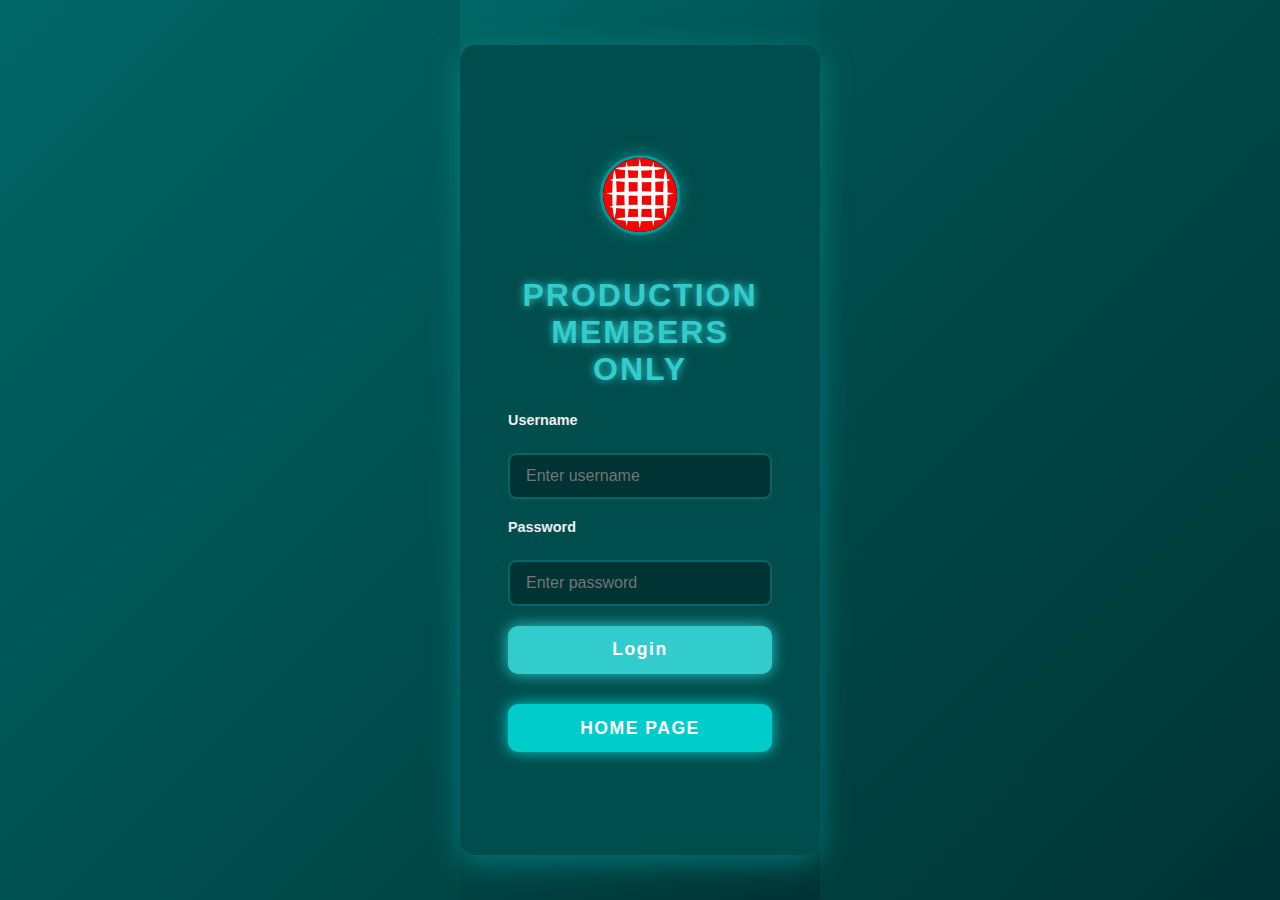
<file: Production.html>
<!DOCTYPE html>
<html lang="en">
<head>
  <meta charset="UTF-8" />
  <meta name="viewport" content="width=device-width, initial-scale=1" />
  <title>RUBYRED - PRODUCTION Login</title>
  <link
    rel="stylesheet"
    href="https://cdnjs.cloudflare.com/ajax/libs/font-awesome/6.4.2/css/all.min.css"
  />
  <link rel="icon" href="pic/logooo.png" />
  <link rel="stylesheet" href="about.css" />
  <style>
    * {
      box-sizing: border-box;
    }
    body,
    html {
      margin: 0;
      padding: 0;
      height: 100%;
      font-family: "Segoe UI", Tahoma, Geneva, Verdana, sans-serif;
      background: linear-gradient(135deg, #006666 0%, #003333 100%);
      color: #fff;
      display: flex;
      justify-content: center;
      align-items: center;
      min-height: 100vh;
    }
    #login-section {
      background: #004d4d;
      padding: 2.5rem 3rem 3rem;
      border-radius: 15px;
      box-shadow: 0 8px 30px rgba(0, 153, 153, 0.6);
      width: 360px;
      text-align: center;
      display: flex;
      flex-direction: column;
      align-items: center;
    }
    #login-section .logo-container {
      width: 80px;
      height: 80px;
            margin-top: 70PX;
      margin-bottom: 1rem;
      border-radius: 50%;
      overflow: hidden;
      box-shadow: 0 0 15px rgba(0, 153, 153, 0.8);
      border: 3px solid #009999;
      background: #000;
      display: flex;
      justify-content: center;
      align-items: center;
      flex-shrink: 0;
    }
    #login-section .logo-container img {
      max-width: 100%;
      max-height: 100%;
      object-fit: contain;
      display: block;
    }
    #login-section h2 {
      font-weight: 900;
      font-size: 2rem;
      margin-bottom: 1.5rem;
      letter-spacing: 2px;
      color: #33cccc;
      text-shadow: 0 0 8px #33cccc;
    }
    form {
      display: flex;
      flex-direction: column;
      gap: 1.25rem;
      width: 100%;
    }
    label {
      text-align: left;
      font-weight: 700;
      font-size: 0.9rem;
      color: #eee;
      margin-bottom: 0.3rem;
      user-select: none;
    }
    input[type="text"],
    input[type="password"] {
      padding: 0.75rem 1rem;
      border-radius: 8px;
      border: 2px solid #006666;
      background: #003333;
      color: #eee;
      font-size: 1rem;
      transition: border-color 0.3s ease, box-shadow 0.3s ease;
      outline-offset: 2px;
      width: 100%;
      box-sizing: border-box;
    }
    input[type="text"]:focus,
    input[type="password"]:focus {
      border-color: #33cccc;
      box-shadow: 0 0 8px #33cccc;
      background: #005555;
      outline: none;
    }
    button[type="submit"] {
      background: #33cccc;
      border: none;
      padding: 0.85rem 0;
      border-radius: 10px;
      font-weight: 900;
      font-size: 1.1rem;
      color: white;
      cursor: pointer;
      box-shadow: 0 0 15px #33cccc;
      transition: background 0.3s ease, box-shadow 0.3s ease;
      letter-spacing: 1.5px;
      width: 100%;
    }
    button[type="submit"]:hover {
      background: #009999;
      box-shadow: 0 0 25px #009999;
    }

    button[type="button"] {
      background: #00cccc;
      border: none;
      padding: 0.85rem 0;
      border-radius: 10px;
      font-weight: 900;
      font-size: 1.1rem;
      color: white;
      cursor: pointer;
      box-shadow: 0 0 15px #00cccc;
      transition: background 0.3s ease, box-shadow 0.3s ease;
      letter-spacing: 1.5px;
      width: 100%;
    }
    button[type="button"]:hover {
      background: #009999;
      box-shadow: 0 0 25px #009999;
    }
    #error-message {
      margin-top: 1rem;
      color: #b3ffff;
      font-weight: 700;
      min-height: 1.2em;
      user-select: none;
      text-shadow: 0 0 5px #b3ffff;
      text-align: center;
    }

    /* Content Section full screen */
    #content-section {
      display: none;
      width: 100vw;
      height: 100vh;
      overflow: auto;
      background: #fff;
      color: #000;
      position: relative;
    }

    /* Logout button styling */
    #logout-btn {
      position: absolute;
      top: 125px;
      right: 15px;
      background: #df0c0c;
      color: white;
      border: none;
      padding: 10px 18px;
      border-radius: 8px;
      cursor: pointer;
      font-weight: 900;
      font-size: 1rem;
      box-shadow: 0 0 15px #df0c0c;
      transition: background 0.3s ease, box-shadow 0.3s ease;
      z-index: 9999;
    }
    #logout-btn:hover {
      background: #a30808;
      box-shadow: 0 0 25px #a30808;
    }

    @keyframes rotate {
      from { transform: rotate(0deg); }
      to { transform: rotate(360deg); }
    }

    #login-section .logo-container img {
      animation: rotate 8s linear infinite;
    }
  </style>
</head>
<body>
  <div id="login-section" role="main" aria-label="Login form">
    <div class="logo-container" aria-hidden="true">
      <img src="pic/logooo.png" alt="RUBYRED Logo" />
    </div>
    <h2>PRODUCTION MEMBERS ONLY</h2>
    <form id="login-form" autocomplete="off" novalidate>
      <label for="username">Username</label>
      <input
        type="text"
        id="username"
        name="username"
        required
        autocomplete="username"
        aria-required="true"
        placeholder="Enter username"
      />
      <label for="password">Password</label>
      <input
        type="password"
        id="password"
        name="password"
        required
        autocomplete="current-password"
        aria-required="true"
        placeholder="Enter password"
      />
      <button type="submit" aria-label="Login to RUBYRED">Login</button>
      <button type="button" onclick="location.href='index.html'" style="margin-top: 10px;">HOME PAGE</button>
      <div id="error-message" role="alert" aria-live="assertive"></div>
    </form>
  </div>

  <!-- Content Section full screen -->
  <div id="content-section">
    <header>
      <h2>RUBY<span>RED</span></h2>
      <div class="logo"><img src="pic/logooo.png" alt="rubyred" /></div>
      <button class="menu-btn" id="menu-btn" aria-label="Open navigation">
        <i class="fas fa-bars"></i>
      </button>
      <nav id="navbar">
        <ul>
          <li><a href="index.html">Home</a></li>
          <li><a href="HR.html">HR</a></li>
          <li><a href="contact.html">Contact Us</a></li>
        </ul>
      </nav>
    </header>
    <div class="text"><h1>PRODUCTION OVERTIME</h1></div>

    <div class="frame">
      <iframe
        src="https://docs.google.com/spreadsheets/d/1R59pADcvWxJLAfBIE3Hdxgyt5YPmOoye5eDSh2CwxQo/edit?usp=sharing"
      ></iframe>
    </div>

    <button id="logout-btn" aria-label="Logout from RUBYRED">Logout</button>
  </div>

  <script>
    (function () {
      const loginSection = document.getElementById("login-section");
      const contentSection = document.getElementById("content-section");
      const loginForm = document.getElementById("login-form");
      const errorMessage = document.getElementById("error-message");
      const logoutBtn = document.getElementById("logout-btn");

      const USERNAME = "PRODUCTION";
      const PASSWORD = "PRO112233";

      // Check if user is already logged in
      if (localStorage.getItem("loggedInProduction") === "true") {
        showContent();
      }

      loginForm.addEventListener("submit", function (e) {
        e.preventDefault();
        errorMessage.textContent = "";

        const username = loginForm.username.value.trim();
        const password = loginForm.password.value;

        if (username === USERNAME && password === PASSWORD) {
          localStorage.setItem("loggedInProduction", "true");
          showContent();
        } else {
          errorMessage.textContent = "Invalid username or password.";
        }
      });

      logoutBtn.addEventListener("click", function () {
        localStorage.removeItem("loggedInProduction");
        showLogin();
      });

      function showContent() {
        loginSection.style.display = "none";
        contentSection.style.display = "block";
        // Make content full screen
        document.body.style.overflow = "hidden";
      }

      function showLogin() {
        loginSection.style.display = "flex";
        contentSection.style.display = "none";
        loginForm.reset();
        errorMessage.textContent = "";
        document.body.style.overflow = "auto";
      }
    })();
  </script>
</body>
</html>
</file>
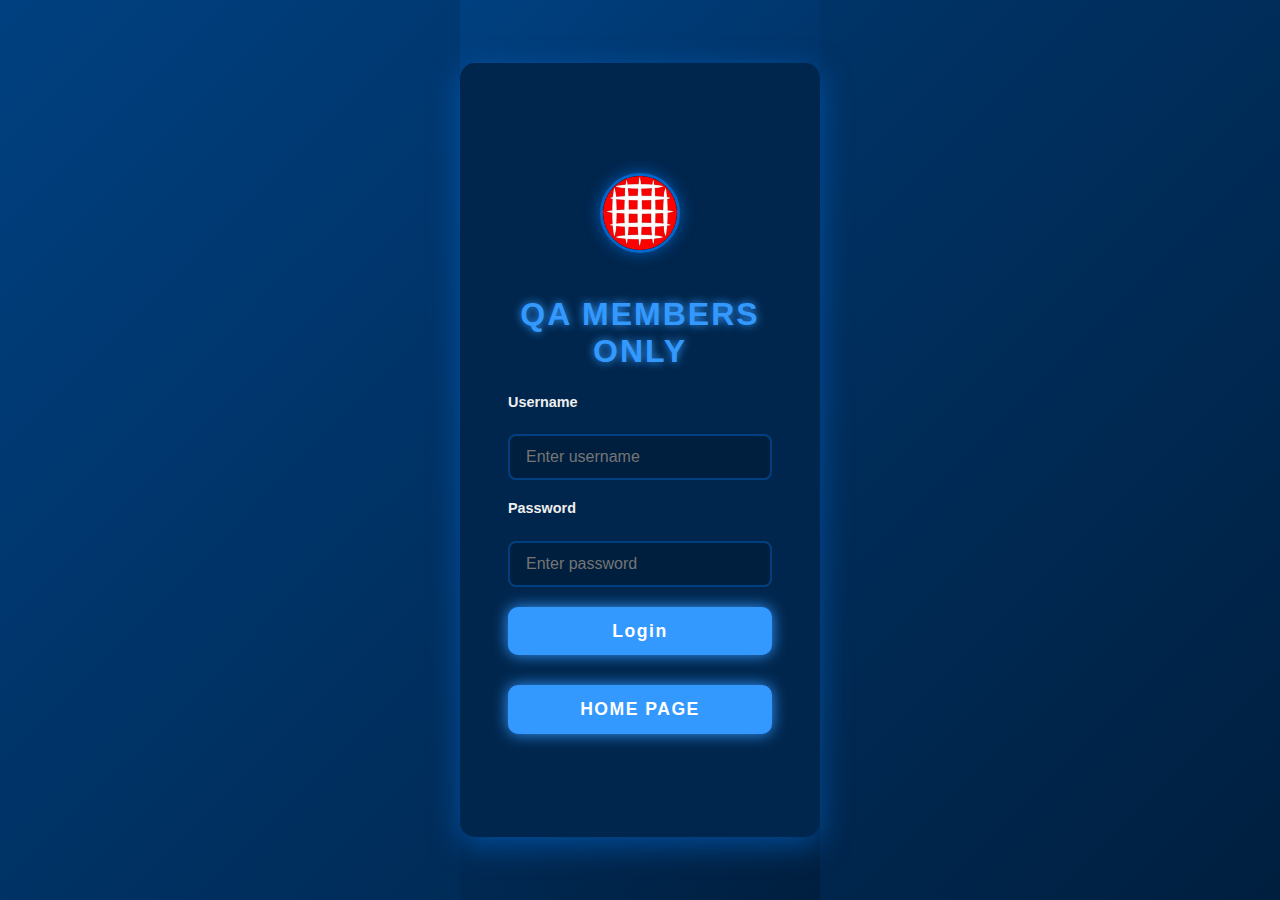
<file: QA.html>
<!DOCTYPE html>
<html lang="en">
<head>
  <meta charset="UTF-8" />
  <meta name="viewport" content="width=device-width, initial-scale=1" />
  <title>RUBYRED - QA Login</title>
  <link rel="stylesheet" href="about.css">
  <link
    rel="stylesheet"
    href="https://cdnjs.cloudflare.com/ajax/libs/font-awesome/6.4.2/css/all.min.css"
  />
  <link rel="icon" href="pic/logooo.png" />
  <style>
    * {
      box-sizing: border-box;
    }
    body,
    html {
      margin: 0;
      padding: 0;
      height: 100%;
      font-family: "Segoe UI", Tahoma, Geneva, Verdana, sans-serif;
      background: linear-gradient(135deg, #004080 0%, #001f3f 100%);
      color: #fff;
      display: flex;
      justify-content: center;
      align-items: center;
      min-height: 100vh;
    }
    #login-section {
      background: #00264d;
      padding: 2.5rem 3rem 3rem;
      border-radius: 15px;
      box-shadow: 0 8px 30px rgba(0, 102, 204, 0.6);
      width: 360px;
      text-align: center;
      display: flex;
      flex-direction: column;
      align-items: center;
    }
    #login-section .logo-container {
      width: 80px;
      height: 80px;
            margin-top: 70PX;
      margin-bottom: 1rem;
      border-radius: 50%;
      overflow: hidden;
      box-shadow: 0 0 15px rgba(0, 102, 204, 0.8);
      border: 3px solid #0066cc;
      background: #000;
      display: flex;
      justify-content: center;
      align-items: center;
      flex-shrink: 0;
    }
    #login-section .logo-container img {
      max-width: 100%;
      max-height: 100%;
      object-fit: contain;
      display: block;
    }
    #login-section h2 {
      font-weight: 900;
      font-size: 2rem;
      margin-bottom: 1.5rem;
      letter-spacing: 2px;
      color: #3399ff;
      text-shadow: 0 0 8px #3399ff;
    }
    form {
      display: flex;
      flex-direction: column;
      gap: 1.25rem;
      width: 100%;
    }
    label {
      text-align: left;
      font-weight: 700;
      font-size: 0.9rem;
      color: #eee;
      margin-bottom: 0.3rem;
      user-select: none;
    }
    input[type="text"],
    input[type="password"] {
      padding: 0.75rem 1rem;
      border-radius: 8px;
      border: 2px solid #004080;
      background: #001f3f;
      color: #eee;
      font-size: 1rem;
      transition: border-color 0.3s ease, box-shadow 0.3s ease;
      outline-offset: 2px;
      width: 100%;
      box-sizing: border-box;
    }
    input[type="text"]:focus,
    input[type="password"]:focus {
      border-color: #3399ff;
      box-shadow: 0 0 8px #3399ff;
      background: #003366;
      outline: none;
    }
    button[type="submit"] {
      background: #3399ff;
      border: none;
      padding: 0.85rem 0;
      border-radius: 10px;
      font-weight: 900;
      font-size: 1.1rem;
      color: white;
      cursor: pointer;
      box-shadow: 0 0 15px #3399ff;
      transition: background 0.3s ease, box-shadow 0.3s ease;
      letter-spacing: 1.5px;
      width: 100%;
    }
    button[type="submit"]:hover {
      background: #0066cc;
      box-shadow: 0 0 25px #0066cc;
    }
    button[type="button"] {
      background: #3399ff;
      border: none;
      padding: 0.85rem 0;
      border-radius: 10px;
      font-weight: 900;
      font-size: 1.1rem;
      color: white;
      cursor: pointer;
      box-shadow: 0 0 15px #3399ff;
      transition: background 0.3s ease, box-shadow 0.3s ease;
      letter-spacing: 1.5px;
      width: 100%;
      margin-top: 10px;
    }
    button[type="button"]:hover {
      background: #0066cc;
      box-shadow: 0 0 25px #0066cc;
    }
    #error-message {
      margin-top: 1rem;
      color: #99ccff;
      font-weight: 700;
      min-height: 1.2em;
      user-select: none;
      text-shadow: 0 0 5px #99ccff;
      text-align: center;
    }

    /* Content Section full screen */
    #content-section {
      display: none;
      width: 100vw;
      height: 100vh;
      overflow: auto;
      background: #fff;
      color: #000;
      position: relative;
    }

    /* Logout button styling */
    #logout-btn {
      position: absolute;
      top: 125px;
      right: 15px;
      background: #df0c0c;
      color: white;
      border: none;
      padding: 10px 18px;
      border-radius: 8px;
      cursor: pointer;
      font-weight: 900;
      font-size: 1rem;
      box-shadow: 0 0 15px #df0c0c;
      transition: background 0.3s ease, box-shadow 0.3s ease;
      z-index: 9999;
    }
    #logout-btn:hover {
      background: #a30808;
      box-shadow: 0 0 25px #a30808;
    }

    @keyframes rotate {
      from { transform: rotate(0deg); }
      to { transform: rotate(360deg); }
    }

    #login-section .logo-container img {
      animation: rotate 8s linear infinite;
    }
  </style>
</head>
<body>
  <div id="login-section" role="main" aria-label="Login form">
    <div class="logo-container" aria-hidden="true">
      <img src="pic/logooo.png" alt="RUBYRED Logo" />
    </div>
    <h2>QA MEMBERS ONLY</h2>
    <form id="login-form" autocomplete="off" novalidate>
      <label for="username">Username</label>
      <input
        type="text"
        id="username"
        name="username"
        required
        autocomplete="username"
        aria-required="true"
        placeholder="Enter username"
      />
      <label for="password">Password</label>
      <input
        type="password"
        id="password"
        name="password"
        required
        autocomplete="current-password"
        aria-required="true"
        placeholder="Enter password"
      />
      <button type="submit" aria-label="Login to RUBYRED">Login</button>
      <button type="button" onclick="location.href='index.html'" style="background: #3399ff; border: none; padding: 0.85rem 0; border-radius: 10px; font-weight: 900; font-size: 1.1rem; color: white; cursor: pointer; box-shadow: 0 0 15px #3399ff; transition: background 0.3s ease, box-shadow 0.3s ease; letter-spacing: 1.5px; width: 100%; margin-top: 10px;">HOME PAGE</button>
      <div id="error-message" role="alert" aria-live="assertive"></div>
    </form>
  </div>

  <!-- Content Section full screen -->
  <div id="content-section">
    <header>
      <h2>RUBY<span>RED</span></h2>
      <div class="logo"><img src="pic/logooo.png" alt="rubyred" /></div>
      <button class="menu-btn" id="menu-btn" aria-label="Open navigation">
        <i class="fas fa-bars"></i>
      </button>
      <nav id="navbar">
        <ul>
          <li><a href="index.html">Home</a></li>
          <li><a href="HR.html">HR</a></li>
          <li><a href="contact.html">Contact Us</a></li>
        </ul>
      </nav>
    </header>
    <div class="text"><h1>QA OVERTIME</h1></div>

    <div class="frame">
      <iframe
        src="https://docs.google.com/spreadsheets/d/18Rf3nOhBv5r2iI4eIihDyEMRscRcKKweEvqRElwmvL4/edit?usp=sharing"
      ></iframe>
    </div>

    <button id="logout-btn" aria-label="Logout from RUBYRED">Logout</button>
  </div>

  <script>
    (function () {
      const loginSection = document.getElementById("login-section");
      const contentSection = document.getElementById("content-section");
      const loginForm = document.getElementById("login-form");
      const errorMessage = document.getElementById("error-message");
      const logoutBtn = document.getElementById("logout-btn");

      const USERNAME = "QA";
      const PASSWORD = "QA112233";

      // Check if user is already logged in
      if (localStorage.getItem("loggedInQA") === "true") {
        showContent();
      }

      loginForm.addEventListener("submit", function (e) {
        e.preventDefault();
        errorMessage.textContent = "";

        const username = loginForm.username.value.trim();
        const password = loginForm.password.value;

        if (username === USERNAME && password === PASSWORD) {
          localStorage.setItem("loggedInQA", "true");
          showContent();
        } else {
          errorMessage.textContent = "Invalid username or password.";
        }
      });

      logoutBtn.addEventListener("click", function () {
        localStorage.removeItem("loggedInQA");
        showLogin();
      });

      function showContent() {
        loginSection.style.display = "none";
        contentSection.style.display = "block";
        // Make content full screen
        document.body.style.overflow = "hidden";
      }

      function showLogin() {
        loginSection.style.display = "flex";
        contentSection.style.display = "none";
        loginForm.reset();
        errorMessage.textContent = "";
        document.body.style.overflow = "auto";
      }
    })();
  </script>
</body>
</html>
</file>
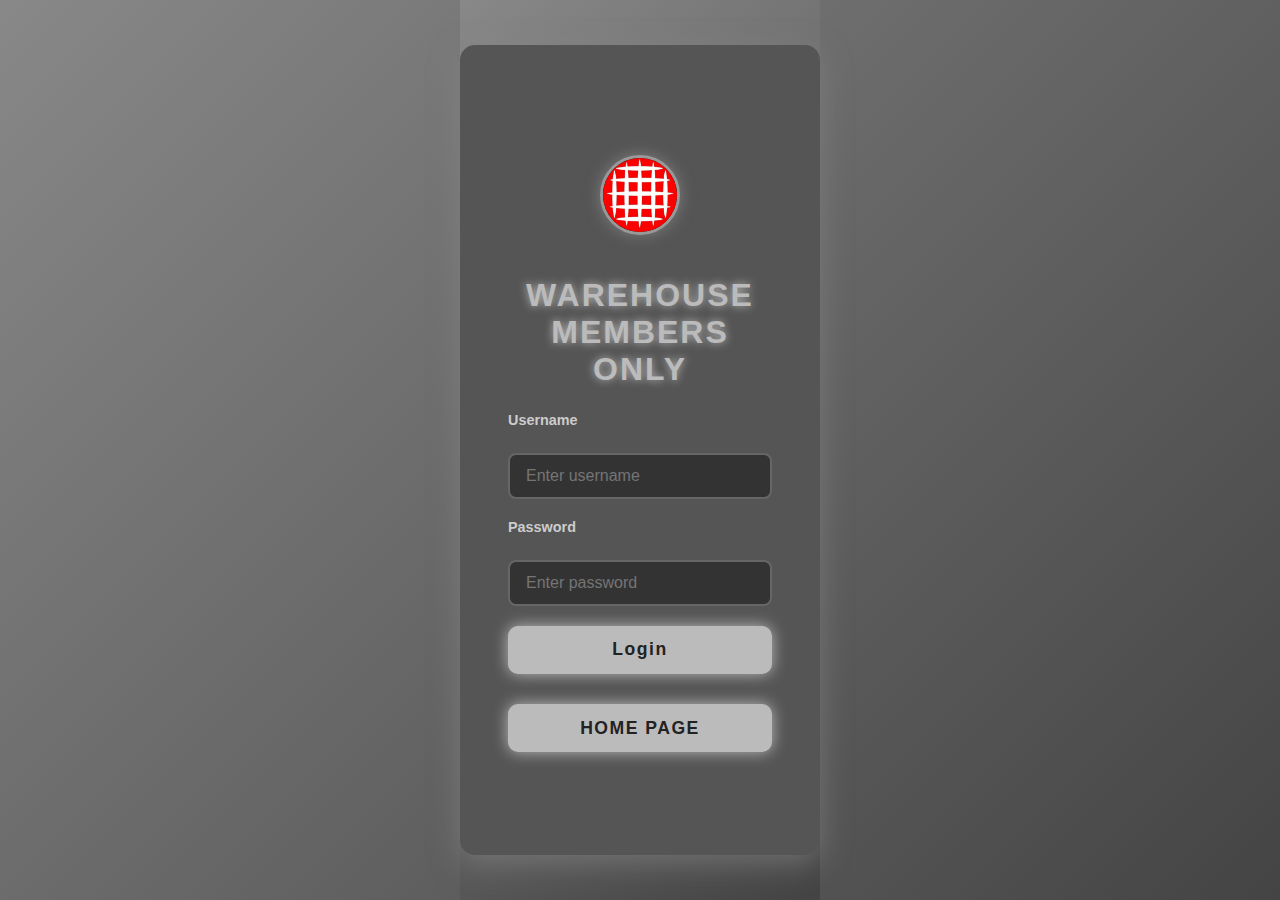
<file: warehouse.html>
<!DOCTYPE html>
<html lang="en">
<head>
  <meta charset="UTF-8" />
  <meta name="viewport" content="width=device-width, initial-scale=1" />
  <title>RUBYRED - WAREHOUSE Login</title>
  <link
    rel="stylesheet"
    href="https://cdnjs.cloudflare.com/ajax/libs/font-awesome/6.4.2/css/all.min.css"
  />
  <link rel="icon" href="pic/logooo.png" />
  <link rel="stylesheet" href="about.css" />
  <style>
    * {
      box-sizing: border-box;
    }
    body,
    html {
      margin: 0;
      padding: 0;
      height: 100%;
      font-family: "Segoe UI", Tahoma, Geneva, Verdana, sans-serif;
      background: linear-gradient(135deg, #888888 0%, #444444 100%);
      color: #ddd;
      display: flex;
      justify-content: center;
      align-items: center;
      min-height: 100vh;
    }
    #login-section {
      background: #555555;
      padding: 2.5rem 3rem 3rem;
      border-radius: 15px;
      box-shadow: 0 8px 30px rgba(136, 136, 136, 0.6);
      width: 360px;
      text-align: center;
      display: flex;
      flex-direction: column;
      align-items: center;
    }
    #login-section .logo-container {
            margin-top: 70PX;
      margin-bottom: 1rem;
      width: 80px;
      height: 80px;
      border-radius: 50%;
      overflow: hidden;
      box-shadow: 0 0 15px rgba(136, 136, 136, 0.8);
      border: 3px solid #999999;
      background: #222222;
      display: flex;
      justify-content: center;
      align-items: center;
      flex-shrink: 0;
    }
    #login-section .logo-container img {
      max-width: 100%;
      max-height: 100%;
      object-fit: contain;
      display: block;
    }
    #login-section h2 {
      font-weight: 900;
      font-size: 2rem;
      margin-bottom: 1.5rem;
      letter-spacing: 2px;
      color: #bbbbbb;
      text-shadow: 0 0 8px #bbbbbb;
    }
    form {
      display: flex;
      flex-direction: column;
      gap: 1.25rem;
      width: 100%;
    }
    label {
      text-align: left;
      font-weight: 700;
      font-size: 0.9rem;
      color: #ccc;
      margin-bottom: 0.3rem;
      user-select: none;
    }
    input[type="text"],
    input[type="password"] {
      padding: 0.75rem 1rem;
      border-radius: 8px;
      border: 2px solid #666666;
      background: #333333;
      color: #ddd;
      font-size: 1rem;
      transition: border-color 0.3s ease, box-shadow 0.3s ease;
      outline-offset: 2px;
      width: 100%;
      box-sizing: border-box;
    }
    input[type="text"]:focus,
    input[type="password"]:focus {
      border-color: #bbbbbb;
      box-shadow: 0 0 8px #bbbbbb;
      background: #444444;
      outline: none;
    }
    button[type="submit"] {
      background: #bbbbbb;
      border: none;
      padding: 0.85rem 0;
      border-radius: 10px;
      font-weight: 900;
      font-size: 1.1rem;
      color: #222222;
      cursor: pointer;
      box-shadow: 0 0 15px #bbbbbb;
      transition: background 0.3s ease, box-shadow 0.3s ease;
      letter-spacing: 1.5px;
      width: 100%;
    }
    button[type="submit"]:hover {
      background: #999999;
      box-shadow: 0 0 25px #999999;
    }
    #error-message {
      margin-top: 1rem;
      color: #dddddd;
      font-weight: 700;
      min-height: 1.2em;
      user-select: none;
      text-shadow: 0 0 5px #dddddd;
      text-align: center;
    }

    /* Content Section full screen */
    #content-section {
      display: none;
      width: 100vw;
      height: 100vh;
      overflow: auto;
      background: #fff;
      color: #000;
      position: relative;
    }

    /* Logout button styling */
    #logout-btn {
      position: absolute;
      top: 125px;
      right: 15px;
      background: #df0c0c;
      color: white;
      border: none;
      padding: 10px 18px;
      border-radius: 8px;
      cursor: pointer;
      font-weight: 900;
      font-size: 1rem;
      box-shadow: 0 0 15px #df0c0c;
      transition: background 0.3s ease, box-shadow 0.3s ease;
      z-index: 9999;
    }
    #logout-btn:hover {
      background: #555555;
      box-shadow: 0 0 25px #555555;
    }

    @keyframes rotate {
      from { transform: rotate(0deg); }
      to { transform: rotate(360deg); }
    }

    #login-section .logo-container img {
      animation: rotate 8s linear infinite;
    }
  </style>
</head>
<body>
  <div id="login-section" role="main" aria-label="Login form">
    <div class="logo-container" aria-hidden="true">
      <img src="pic/logooo.png" alt="RUBYRED Logo" />
    </div>
    <h2>WAREHOUSE MEMBERS ONLY</h2>
    <form id="login-form" autocomplete="off" novalidate>
      <label for="username">Username</label>
      <input
        type="text"
        id="username"
        name="username"
        required
        autocomplete="username"
        aria-required="true"
        placeholder="Enter username"
      />
      <label for="password">Password</label>
      <input
        type="password"
        id="password"
        name="password"
        required
        autocomplete="current-password"
        aria-required="true"
        placeholder="Enter password"
      />
      <button type="submit" aria-label="Login to RUBYRED">Login</button>
      <button type="button" onclick="location.href='index.html'" style="background: #bbbbbb; border: none; padding: 0.85rem 0; border-radius: 10px; font-weight: 900; font-size: 1.1rem; color: #222222; cursor: pointer; box-shadow: 0 0 15px #bbbbbb; transition: background 0.3s ease, box-shadow 0.3s ease; letter-spacing: 1.5px; width: 100%; margin-top: 10px;">HOME PAGE</button>
      <div id="error-message" role="alert" aria-live="assertive"></div>
    </form>
  </div>

  <!-- Content Section full screen -->
  <div id="content-section">
    <header>
      <h2>RUBY<span>RED</span></h2>
      <div class="logo"><img src="pic/logooo.png" alt="rubyred" /></div>
      <button class="menu-btn" id="menu-btn" aria-label="Open navigation">
        <i class="fas fa-bars"></i>
      </button>
      <nav id="navbar">
        <ul>
          <li><a href="index.html">Home</a></li>
          <li><a href="HR.html">HR</a></li>
          <li><a href="contact.html">Contact Us</a></li>
        </ul>
      </nav>
    </header>
    <div class="text"><h1>WAREHOUSE OVERTIME</h1></div>

    <div class="frame">
      <iframe
        src="https://docs.google.com/spreadsheets/d/1XcE_jiwY1G56ol7z3At3zzqDnwI7GTMR-ZIIO5TY7Xc/edit?usp=sharing"
      ></iframe>
    </div>

    <button id="logout-btn" aria-label="Logout from RUBYRED">Logout</button>
  </div>

  <script>
    (function () {
      const loginSection = document.getElementById("login-section");
      const contentSection = document.getElementById("content-section");
      const loginForm = document.getElementById("login-form");
      const errorMessage = document.getElementById("error-message");
      const logoutBtn = document.getElementById("logout-btn");

      const USERNAME = "WAREHOUSE";
      const PASSWORD = "WH112233";

      // Check if user is already logged in
      if (localStorage.getItem("loggedInWarehouse") === "true") {
        showContent();
      }

      loginForm.addEventListener("submit", function (e) {
        e.preventDefault();
        errorMessage.textContent = "";

        const username = loginForm.username.value.trim();
        const password = loginForm.password.value;

        if (username === USERNAME && password === PASSWORD) {
          localStorage.setItem("loggedInWarehouse", "true");
          showContent();
        } else {
          errorMessage.textContent = "Invalid username or password.";
        }
      });

      logoutBtn.addEventListener("click", function () {
        localStorage.removeItem("loggedInWarehouse");
        showLogin();
      });

      function showContent() {
        loginSection.style.display = "none";
        contentSection.style.display = "block";
        // Make content full screen
        document.body.style.overflow = "hidden";
      }

      function showLogin() {
        loginSection.style.display = "flex";
        contentSection.style.display = "none";
        loginForm.reset();
        errorMessage.textContent = "";
        document.body.style.overflow = "auto";
      }
    })();
  </script>
</body>
</html>
</file>
<file: new.css>
.contact {
    width: 100%;
    height: 100vh;
   

}


.location {
    width: 100%;
    height: 100vh;
    display: flex;
    justify-content: center;
    align-items: center;
    background-color:transparent;
}

.info {
        position: relative;
    width: 100%;
    height: 100vh;
    display:inline-block;
    text-align: center;
    justify-content: center;
    align-items: center;
    background-color:transparent;
}

.info h1{
    padding: 50px;
    font-size: 54px;
    color: rgb(0, 0, 0);
    font-weight: 900;
    margin: 30px;
    cursor: pointer;
    width: fit-content; /* Makes the width fit the content */
    margin-left: auto; /* Centers the heading horizontally */
    margin-right: auto; /* Centers the heading horizontally */
}

.info h1 span {
    color: red;
}

/* Bounce Animation */
.info h1 {
  animation: bounceIn 2.5s;
}

@keyframes bounceIn {
  0%   { transform: scale(0.3); opacity: 0; }
  50%  { transform: scale(1.05); opacity: 1; }
  70%  { transform: scale(0.9);}
  100% { transform: scale(1);}
}



.info p {
    margin-bottom: 18px;
    margin-left: 20px;
    color: #000000;
    font-size: 25px;
    font-weight: 700;
    border-radius: 10px;
    padding: 34px 22px;
    display: flex;
    align-items: center;      /* Ensures icon and text are vertically centered */
    width: fit-content;
    line-height: 1.2;  
       /* Helps with vertical alignment */
}



.info p i {
    font-size: 32px;
    margin-right: 16px;
    color: #000000;
    min-width: 32px;
    text-align: center;
    display: flex;
    align-items: center;      /* Vertically center icon with text */
    height: 1em; 
                 /* Ensures icon aligns with text height */
}
header{width: 100%;
height: 70px;
display: flex;
justify-content: space-between;
align-items: center;
background-color: rgb(90, 90, 90);
opacity: 95%;
border-radius: 5px;
}

header h2{
    color: rgb(0, 0, 0);
    width: 30%;
font-size: 40px;
text-align: left;
padding-left: 40px;
cursor: pointer;
}

h2 span{
    color: rgb(223, 12, 12);
}
.logo{
    display: flex;
    width: 60px;
    height: 60px;
    background-color: transparent;
    border-radius: 100%;
    transition: all 0.6s ease 0s;
    cursor: pointer;
    animation: rotateLogo 7s linear infinite; /* Add this line */
}

@keyframes rotateLogo {
    0%   { transform: rotate(0deg);}
    100% { transform: rotate(359deg);}
}
nav li{display:inline-block;
    list-style:none;
    padding-right: 30px;
    font-size: 18px;

}

nav li a {
text-decoration: none;
color: aliceblue;
transition: all 0.4s ease 0s;
position: relative; /* Needed for underline effect */
}

nav li a::after {
content: "";
display: block;
width: 0;
height: 3px;
background: red;
transition: width 0.4s;
position: absolute;
left: 0;
bottom: -5px;
border-radius: 2px;
}

nav li a:hover::after {
width: 100%;
}

.logo:hover{
   transform: scale(1.2);

}

/* Hide menu button by default */
.menu-btn {
    display: none;
}

/* Show menu button only on screens 900px or less */
@media (max-width: 900px) {
    .menu-btn {
        display: block;
        background: none;
        border: none;
        font-size: 32px;
        color: #fff;
        cursor: pointer;
        position: absolute;
        right: 30px;
        top: 30px;
        z-index: 2000;
    }
    nav ul {
        display: none; /* Hide nav links on small screens by default */
    }
}






.frame{
    width: 100%;
    height: 100vh;
    display: flex;
    justify-content: center;
    align-items: center;
}




iframe{
    width:100%;
    height:100%;
    border: none;


}

.text{
    width: 100%;
    height: 100px;
    display: flex;
    justify-content: center;
    align-items: center;
    background-color: transparent;
    font-weight: 900;
    color: rgb(255, 255, 255);
    text-shadow: rgb(0, 0, 0) 5px 5px 5px;
    font-size: 24px;
    background-size: cover;
    background-position: center;
    margin-top: 10px;
}






section {
    height: 70vh;
    padding: 20px;
    background-image: url('pic/sewing.jpg');
    background-size: cover;      /* Makes the image cover the section */
    background-position: center; /* Centers the image */
    display: flex;
    flex-direction: column;
    justify-content: center; /* Centers content vertically */
    align-items: center;    /* Centers content horizontally */
    color: rgb(241, 4, 4);          /* Text color */
    text-align: center;    /* Centers text */
    font-family: Arial, sans-serif; /* Font style */
    
}


.name {
    padding-top: 70px;
}

.name h1 {
    font-size: 50px;
    font-weight:900;
    margin-top: 90px;
    text-shadow: 2px 2px 4px rgba(0, 0, 0, 0.5); /* Adds a shadow to the text for better visibility */
    color: white;
}

.name h1 span{
color: RED;
}
.nav{
    width: 100%;
    z-index: 1000; /* Ensures the nav is above other content */
    height: 30%;   

}


.nav ul {
    list-style: none;
    display: flex;
    justify-content: center;
    align-items: center;
    margin: 0;
    text-align: center;
    padding: 0;
    width: 100%;
} 

.nav ul li  {
    margin: 50px 20px;
    font-size: 20px;
    font-weight: bold; 
}

.nav ul li a {
    text-decoration: none;
    color: rgb(255, 255, 255);
    transition: all 0.5s ease;
    font-weight: 900;
    font-size: 24px;
    position: relative; /* Needed for the underline effect */
        text-shadow: 4px 4px 4px rgba(0, 0, 0, 0.5); /* Adds a shadow to the text for better visibility */

}

.nav ul li a::after {
    content: "";
    display: block;
    width: 0;
    height: 3px;
    background: rgb(255, 0, 0);
    transition:  0.4s;
    position: absolute;
    left: 0;
    bottom: -5px;
    border-radius: 2px;
}

.nav ul li a:hover::after {
    width: 100%; /* Full width on hover */
}

/* Footer Styles */
.footer {
    background-color: #222;
    color: #fff;
    text-align: center;
    padding: 20px 0;
    margin-top: 40px;
}

.footer img {
    width: 60px;
    height: 60px;
    margin-bottom: 10px;
}

.footer p {
    margin: 10px 0;
    font-size: 18px;
    font-weight: bold;
}

.social {
    margin-top: 10px;
}

.social a {
    color: #fff;
    margin: 0 10px;
    font-size: 24px;
    transition: color 0.3s;
}

.social a:hover {
    color: #ff6b6b;
}
</file>
<file: main.css>
*{
    margin: 0;
    padding: 0;
    box-sizing: border-box;
}
body{
    position: relative;
}
section {
    height: 70vh;
    padding: 20px;
    background-image: url('pic/sewing.jpg');
    background-size: cover;      /* Makes the image cover the section */
    background-position: center; /* Centers the image */
    display: flex;
    flex-direction: column;
    justify-content: center; /* Centers content vertically */
    align-items: center;    /* Centers content horizontally */
    color: rgb(241, 4, 4);          /* Text color */
    text-align: center;    /* Centers text */
    font-family: Arial, sans-serif; /* Font style */
    
}

.name {
    padding-top: 70px;
}

.name h1 {
    font-size: 50px;
    font-weight:900;
    margin-top: 50px;
    text-shadow: 2px 2px 4px rgba(0, 0, 0, 0.5); /* Adds a shadow to the text for better visibility */
    color: white;
}

.name h1 span{
color: RED;
}
.nav{
    width: 100%;
    z-index: 1000; /* Ensures the nav is above other content */
    height: 30%;   

}


.nav ul {
    list-style: none;
    display: flex;
    justify-content: center;
    align-items: center;
    margin: 0;
    text-align: center;
    padding: 0;
    width: 100%;
} 

.nav ul li  {
    margin: 130px 20px;
    font-size: 20px;
    font-weight: bold; 
}

.nav ul li a {
    text-decoration: none;
    color: rgb(255, 255, 255);
    transition: all 0.5s ease;
    font-weight: 900;
    font-size: 24px;
    position: relative; /* Needed for the underline effect */
        text-shadow: 4px 4px 4px rgba(0, 0, 0, 0.5); /* Adds a shadow to the text for better visibility */

}

.nav ul li a::after {
    content: "";
    display: block;
    width: 0;
    height: 3px;
    background: rgb(255, 0, 0);
    transition:  0.4s;
    position: absolute;
    left: 0;
    bottom: -5px;
    border-radius: 2px;
}

.nav ul li a:hover::after {
    width: 100%; /* Full width on hover */
}

.sec1{
    width: 100%;
    height: 100vh;
    display: flex;
    justify-content: center;
    align-items: center;
    background-color: rgb(255, 255, 255);
}

.sec1 h1 {
    font-size: 50px;
    color: black;
    text-align: center;
    font-weight: 900;
    margin-bottom: 130px;
}
.sec1 h1 span {
    color: red;
}

.sec1 p {
    font-size: 24px;
    width: 50%;
    color: black;
    margin-top: 60px;
    font-weight: 900;
    padding: 35px;
    height: 100px;
}

.vid{
    display: flex;
    justify-content: space-between;
    padding: 0 10px;
    flex-wrap: wrap; /* Allows videos to wrap to the next line on smaller screens */
}
.vid video {
    width: 50%; /* Set a fixed width for the video */
    height: 90vh; /* Set a fixed height for the video */

}

.up a{
    position: fixed; /* Fixed position to stay in the same place on scroll */
    bottom: 10px; /* Distance from the bottom of the viewport */
    right:10px ;
    z-index: 1000; /* Ensures the button is above other content */
    width: 40px; /* Width of the button */
    height: 40px; /* Height of the button */
    scroll-behavior: smooth;
}

.up a img {
    width: 100%; /* Makes the image fill the button */
    height: 100%; /* Makes the image fill the button */
    border-radius: 50%; /* Makes the button circular */
        scroll-behavior: smooth;
    transition: transform 0.3s ease; /* Smooth transition for hover effect */
}

.sec2{
    width: 100%;
    height: 100vh;
    justify-content: center;
    align-items: center;
    display: flex;

}

.con2 {
    width: 100%;
    height: 100vh;
    display: flex;
    justify-content: center;
    align-items: center;
    flex-direction: row; /* Ensures content is arranged in a row */
}

.con2 p {
    width: 70%;
    padding-top: 20px;
    font-size: 26px;
    color: black;
    text-align: center;
    font-weight: 900;
    margin: 0 20px; /* Adds margin to the left and right for spacing */
}


.con2 img {
    width: 45%;
    height: 80vh;
    object-fit: cover; /* Ensures the image covers the area without distortion */
    border-radius: 10px; /* Optional: Adds rounded corners to the image */
    margin-left: 20px;


}













.product{
    width: 100%;
    display: flex;
    justify-content: center;
    align-items: center;
    text-align: center;
} 

.card {
    width: 300px;
    height: 400px;
    background-color: white;
    margin: 50px;
    border-radius: 10px;
    box-shadow: 0 4px 8px rgba(0,0,0,0.1);
    overflow: hidden; /* Ensures content doesn't overflow the card */
    text-align: center;
    align-items: center;
    justify-content: center;
    display: flex;                /* Add this */
    flex-direction: column;       /* Add this */
}

.card img {
    width: 100%;
    height: 100%;
    object-fit:contain; /* Ensures the image covers the area without distortion */
}


.footer {
    width: 100%;
    height: 200px;
    background-color: rgb(90, 90, 90);
    color: red;
    display: flex;
    justify-content: center;
    align-items: center;
    flex-direction: column; /* Centers content vertically */
}

.social {
    display: flex;
    justify-content: center; /* Centers social icons horizontally */
    align-items: center; /* Centers social icons vertically */
    margin-top: 20px; /* Adds space above the social icons */
    text-align: center;
    width: 100%; /* Ensures the social section takes full width */
    height: 90px;
}

.social a{
    margin: 0 10px; /* Adds space between social icons */
    font-size: 34px; /* Size of the social icons */
    transition: color 0.3s ease; /* Smooth transition for hover effect */
    width: 60px; /* Width of the icon */
    height: 60px; /* Height of the icon */
    text-decoration: none;
    color: black;
    transition: all 0.7s ease; /* Smooth transition for hover effect */
}
.social a:nth-child(1) {
    color: blue; /* Facebook blue */
}
.social a:nth-child(2) {
    color: #1d9add; /* LinkedIn blue */
}
.social a:nth-child(3) {
    color: #d44638; /* Email red */
}

.social a:hover {
    color: red; /* Changes color on hover */
    transform: scale(1.2); /* Slightly enlarges the icon on hover */
}

.footer img {
    width: 60px; /* Makes the image fill the icon */
    height: 80px; /* Makes the image fill the icon */
    padding-top: 20px;
}
.footer p {
    font-size: 20px;
    color: rgb(0, 0, 0);
    font-weight: 900;
    margin-top: 10px; /* Adds space above the text */
}

.contact {
    width: 100%;
    height: 100vh;
    display: flex;
    justify-content: center;
    align-items: center;
    background-image: url('pic/sevv.png') ;
    background-size: cover; /* Ensures the background image covers the section */
    background-position: center; /* Centers the background image */


}


.location {
    width: 100%;
    height: 100vh;
    display: flex;
    justify-content: center;
    align-items: center;
    background-color:transparent;
}

.info {
        position: relative;
    width: 100%;
    height: 100vh;
    display:inline-block;
    text-align: center;
    justify-content: center;
    align-items: center;
    background-color:transparent;
}

.info h1{
    padding: 50px;
    font-size: 54px;
    color: rgb(0, 0, 0);
    font-weight: 900;
    margin: 30px;
    cursor: pointer;
    width: fit-content; /* Makes the width fit the content */
    margin-left: auto; /* Centers the heading horizontally */
    margin-right: auto; /* Centers the heading horizontally */
}

.info h1 span {
    color: red;
}

/* Bounce Animation */
.info h1 {
  animation: bounceIn 2.5s;
}

@keyframes bounceIn {
  0%   { transform: scale(0.3); opacity: 0; }
  50%  { transform: scale(1.05); opacity: 1; }
  70%  { transform: scale(0.9);}
  100% { transform: scale(1);}
}



.info p {
    margin-bottom: 18px;
    margin-left: 20px;
    color: #000000;
    font-size: 25px;
    font-weight: 700;
    border-radius: 10px;
    padding: 34px 22px;
    display: flex;
    align-items: center;      /* Ensures icon and text are vertically centered */
    width: fit-content;
    line-height: 1.2;  
       /* Helps with vertical alignment */
}



.info p i {
    font-size: 32px;
    margin-right: 16px;
    color: #000000;
    min-width: 32px;
    text-align: center;
    display: flex;
    align-items: center;      /* Vertically center icon with text */
    height: 1em; 
                 /* Ensures icon aligns with text height */
}
header{width: 100%;
height: 65px;
display: flex;
justify-content: space-between;
align-items: center;
padding: 30px 20px;
    background-color: rgb(90, 90, 90);
opacity: 95%;
}

header h2{
    color: rgb(0, 0, 0);
    width: 30%;
font-size: 40px;
text-align: left;
padding-left: 40px;
cursor: pointer;
}

h2 span{
    color: rgb(223, 12, 12);
}
.logo{
    display: flex;
    width: 60px;
    height: 60px;
    background-color: transparent;
    border-radius: 100%;
    transition: all 0.6s ease 0s;
    cursor: pointer;
    animation: rotateLogo 7s linear infinite; /* Add this line */
}

@keyframes rotateLogo {
    0%   { transform: rotate(0deg);}
    100% { transform: rotate(359deg);}
}
nav li{display:inline-block;
    list-style:none;
    padding-right: 30px;
    font-size: 18px;

}

nav li a {
text-decoration: none;
color: aliceblue;
transition: all 0.4s ease 0s;
position: relative; /* Needed for underline effect */
}

nav li a::after {
content: "";
display: block;
width: 0;
height: 3px;
background: red;
transition: width 0.4s;
position: absolute;
left: 0;
bottom: -5px;
border-radius: 2px;
}

nav li a:hover::after {
width: 100%;
}

.logo:hover{
   transform: scale(1.2);

}

/* Hide menu button by default */
.menu-btn {
    display: none;
}

/* Show menu button only on screens 900px or less */
@media (max-width: 900px) {
    .menu-btn {
        display: block;
        background: none;
        border: none;
        font-size: 32px;
        color: #fff;
        cursor: pointer;
        position: absolute;
        right: 30px;
        top: 30px;
        z-index: 2000;
    }
    nav ul {
        display: none; /* Hide nav links on small screens by default */
    }
}

.location img{
    width: 100%;
    height: 100%;
    object-fit: cover; /* Ensures the image covers the area without distortion */
}
</file>
<file: about.css>
.contact {
    width: 100%;
    height: 100vh;
   

}


.location {
    width: 100%;
    height: 100vh;
    display: flex;
    justify-content: center;
    align-items: center;
    background-color:transparent;
}

.info {
        position: relative;
    width: 100%;
    height: 100vh;
    display:inline-block;
    text-align: center;
    justify-content: center;
    align-items: center;
    background-color:transparent;
}

.info h1{
    padding: 50px;
    font-size: 54px;
    color: rgb(0, 0, 0);
    font-weight: 900;
    margin: 30px;
    cursor: pointer;
    width: fit-content; /* Makes the width fit the content */
    margin-left: auto; /* Centers the heading horizontally */
    margin-right: auto; /* Centers the heading horizontally */
}

.info h1 span {
    color: red;
}

/* Bounce Animation */
.info h1 {
  animation: bounceIn 2.5s;
}

@keyframes bounceIn {
  0%   { transform: scale(0.3); opacity: 0; }
  50%  { transform: scale(1.05); opacity: 1; }
  70%  { transform: scale(0.9);}
  100% { transform: scale(1);}
}



.info p {
    margin-bottom: 18px;
    margin-left: 20px;
    color: #000000;
    font-size: 25px;
    font-weight: 700;
    border-radius: 10px;
    padding: 34px 22px;
    display: flex;
    align-items: center;      /* Ensures icon and text are vertically centered */
    width: fit-content;
    line-height: 1.2;  
       /* Helps with vertical alignment */
}



.info p i {
    font-size: 32px;
    margin-right: 16px;
    color: #000000;
    min-width: 32px;
    text-align: center;
    display: flex;
    align-items: center;      /* Vertically center icon with text */
    height: 1em; 
                 /* Ensures icon aligns with text height */
}
header{width: 100%;
height: 100px;
display: flex;
justify-content: space-between;
align-items: center;
background-color: rgb(90, 90, 90);
opacity: 95%;
border-radius: 5px;
}

header h2{
    color: rgb(255, 255, 255);
    width: 30%;
font-size: 40px;
text-align: left;
padding-left: 30px;
cursor: pointer;
}

h2 span{
    color: rgb(223, 12, 12);
}
.logo{
    display: flex;
    width: 60px;
    height: 60px;
    background-color: transparent;
    border-radius: 100%;
    transition: all 0.6s ease 0s;
    cursor: pointer;
    animation: rotateLogo 7s linear infinite; /* Add this line */
}

@keyframes rotateLogo {
    0%   { transform: rotate(0deg);}
    100% { transform: rotate(359deg);}
}
nav li{display:inline-block;
    list-style:none;
    padding-right: 30px;
    font-size: 20px;

}

nav li a {
text-decoration: none;
color: rgb(255, 255, 255);
transition: all 0.4s ease 0s;
position: relative; /* Needed for underline effect */
}

nav li a::after {
content: "";
display: block;
width: 0;
height: 3px;
background: red;
transition: width 0.4s;
position: absolute;
left: 0;
bottom: -5px;
border-radius: 2px;
}

nav li a:hover::after {
width: 100%;
}

.logo:hover{
   transform: scale(1.2);

}

/* Hide menu button by default */
.menu-btn {
    display: none;
}

/* Show menu button only on screens 900px or less */
@media (max-width: 900px) {
    .menu-btn {
        display: block;
        background: none;
        border: none;
        font-size: 32px;
        color: #fff;
        cursor: pointer;
        position: absolute;
        right: 30px;
        top: 30px;
        z-index: 2000;
    }
    nav ul {
        display: none; /* Hide nav links on small screens by default */
    }
}






.frame{
    width: 100%;
    height: 100vh;
    display: flex;
    justify-content: center;
    align-items: center;
}




iframe{
    width:100%;
    height:100%;
    border: none;


}

.text{
    width: 100%;
    height: 100px;
    display: flex;
    justify-content: center;
    align-items: center;
    background-color: transparent;
    font-weight: 900;
    color: rgb(255, 255, 255);
    text-shadow: rgb(0, 0, 0) 5px 5px 5px;
    font-size: 24px;
    background-size: cover;
    background-position: center;
}






section {
    height: 70vh;
    padding: 20px;
    background-image: url('sewing.jpg');
    background-size: cover;      /* Makes the image cover the section */
    background-position: center; /* Centers the image */
    display: flex;
    flex-direction: column;
    justify-content: center; /* Centers content vertically */
    align-items: center;    /* Centers content horizontally */
    color: rgb(241, 4, 4);          /* Text color */
    text-align: center;    /* Centers text */
    font-family: Arial, sans-serif; /* Font style */
    
}


.name {
    padding-top: 70px;
}

.name h1 {
    font-size: 50px;
    font-weight:900;
    margin-top: 90px;
    text-shadow: 2px 2px 4px rgba(0, 0, 0, 0.5); /* Adds a shadow to the text for better visibility */
    color: white;
}

.name h1 span{
color: RED;
}
.nav{
    width: 100%;
    z-index: 1000; /* Ensures the nav is above other content */
    height: 30%;   

}


.nav ul {
    list-style: none;
    display: flex;
    justify-content: center;
    align-items: center;
    margin: 0;
    text-align: center;
    padding: 0;
    width: 100%;
} 

.nav ul li  {
    margin: 50px 20px;
    font-size: 20px;
    font-weight: bold; 
}

.nav ul li a {
    text-decoration: none;
    color: rgb(255, 255, 255);
    transition: all 0.5s ease;
    font-weight: 900;
    font-size: 24px;
    position: relative; /* Needed for the underline effect */
        text-shadow: 4px 4px 4px rgba(0, 0, 0, 0.5); /* Adds a shadow to the text for better visibility */

}

.nav ul li a::after {
    content: "";
    display: block;
    width: 0;
    height: 3px;
    background: rgb(255, 0, 0);
    transition:  0.4s;
    position: absolute;
    left: 0;
    bottom: -5px;
    border-radius: 2px;
}

.nav ul li a:hover::after {
    width: 100%; /* Full width on hover */
}


.text{
    width: 100%;
    background-color: rgb(90, 90, 90);


}
</file>
